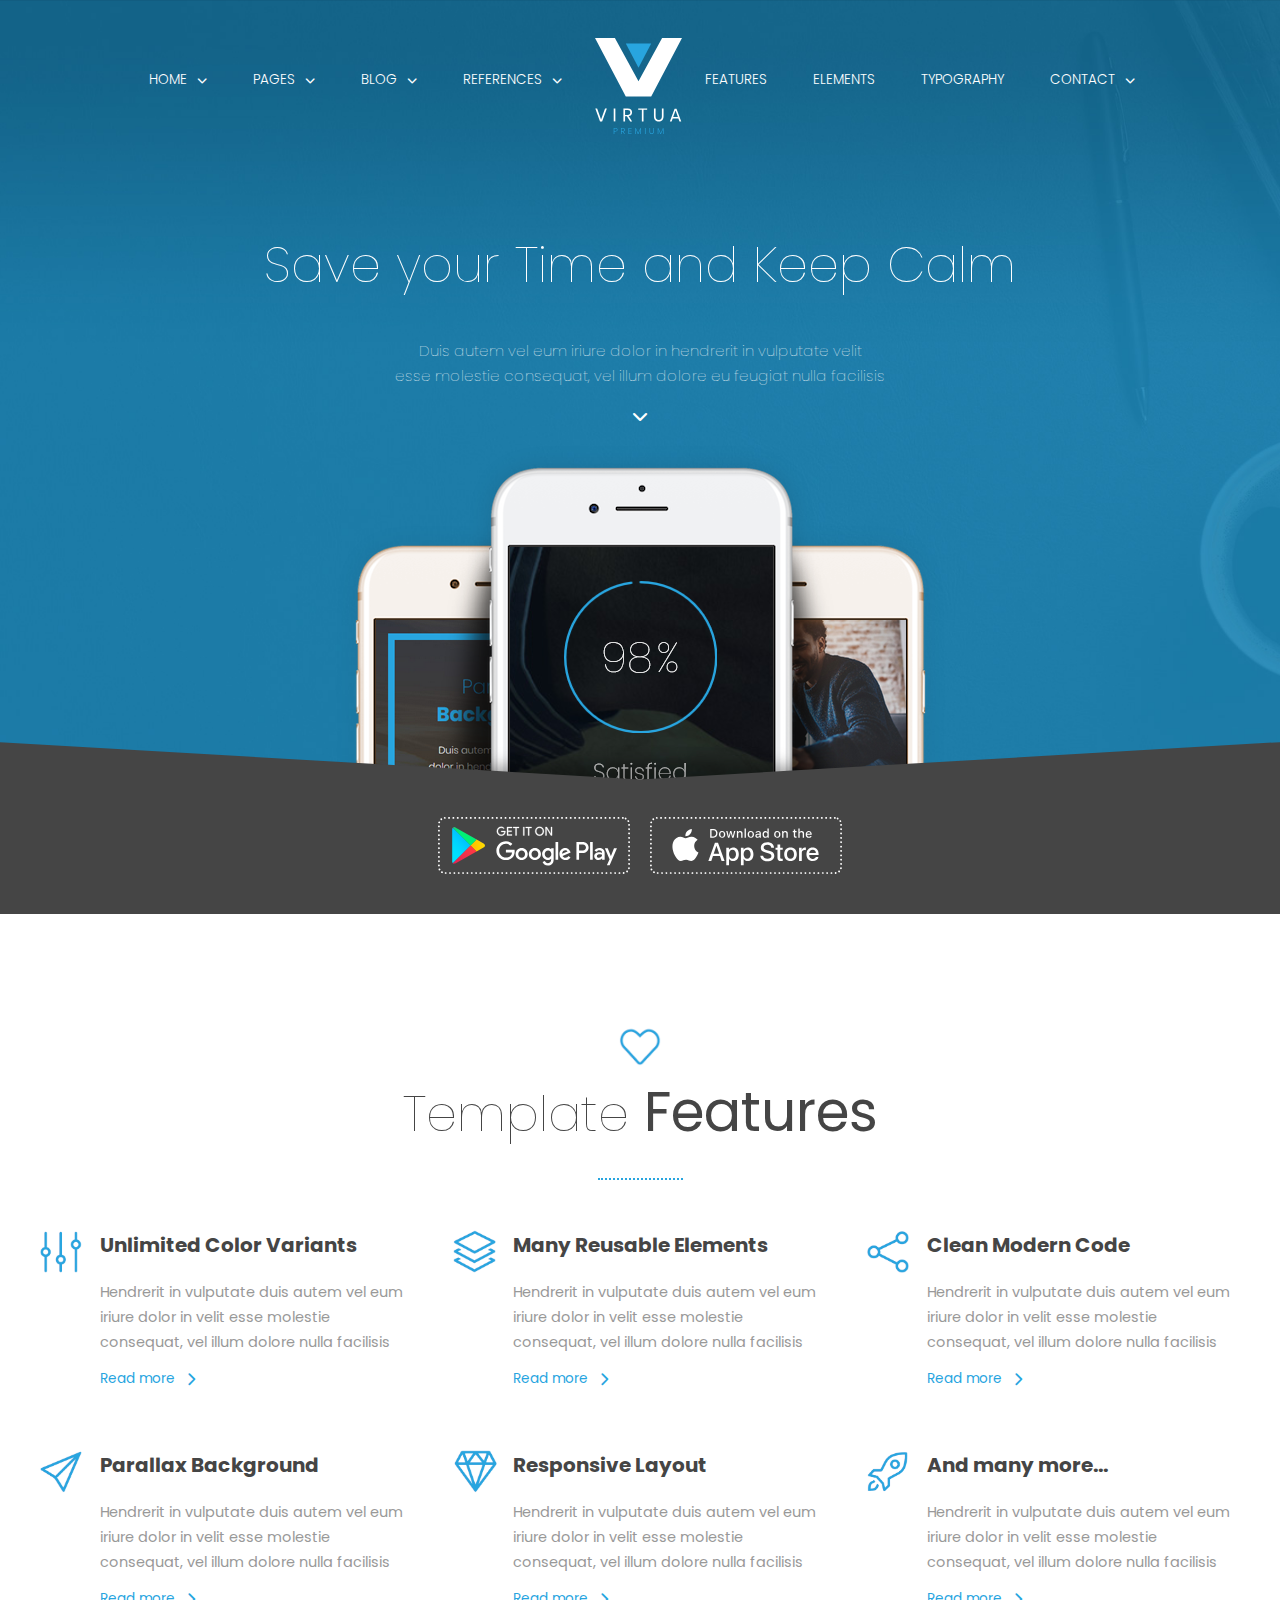
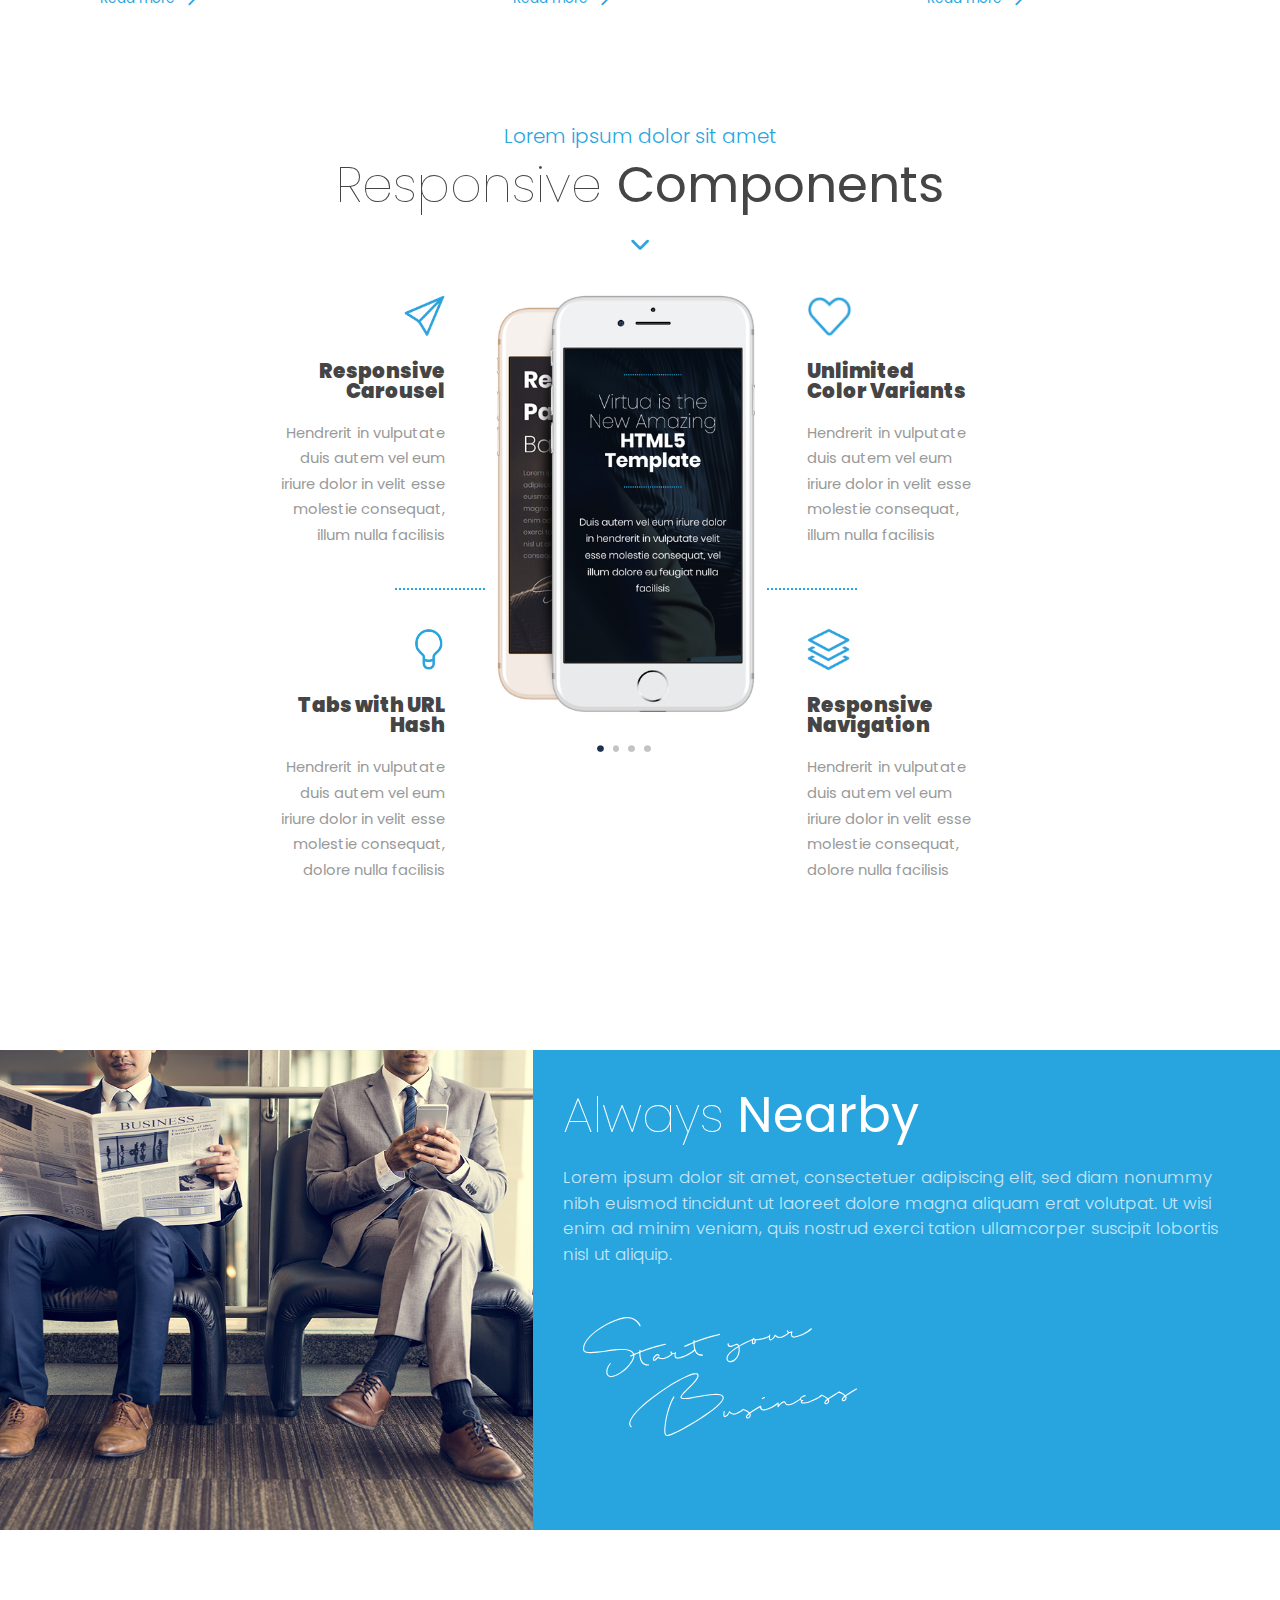
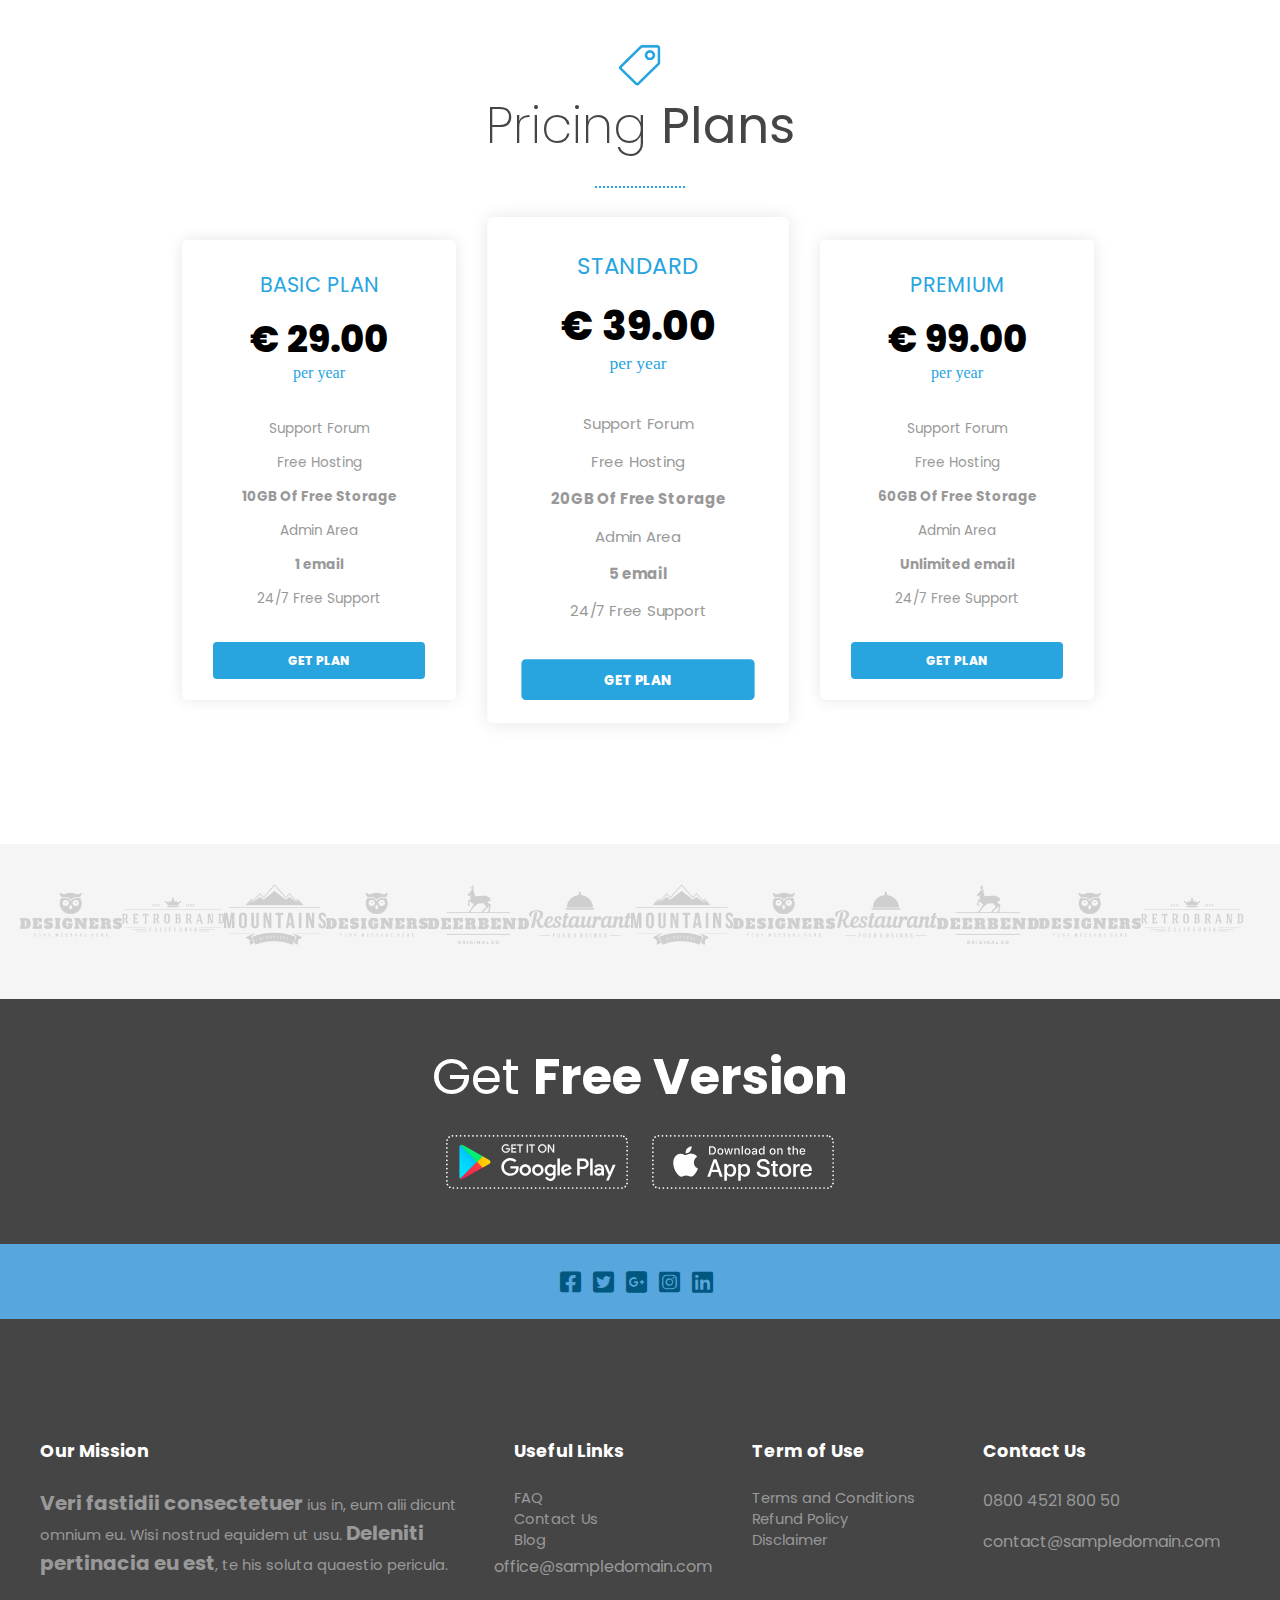
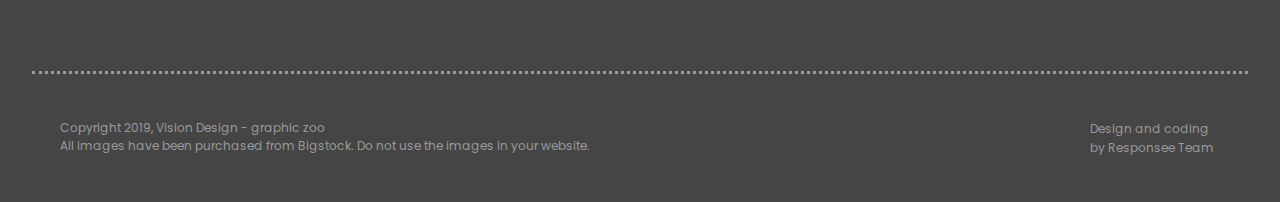
<file: index.html>
<!DOCTYPE html>
<html lang="en">

<head>
  <meta charset="UTF-8">
  <meta name="viewport" content="width=device-width, initial-scale=1.0">
  <link rel="stylesheet" href="./asset/css/style.css">
  <title>Virtua Premium</title>
  <link rel="stylesheet" href="./asset/css/all.min.css">
  <link rel="stylesheet" href="https://fonts.googleapis.com/css?family=Poppins">
  <link rel="shortcut icon" href="./asset/img/favicon.png">
</head>

<body>

  <header class="navbar-header">
    <!-- Navigation Bar-->
    <nav class="navbar">
      <div>

        <!-- left side menu of navbar -->

        <div class="left-nav">
          <ul class="left-nav-ul">

            <!-- nav-item Home -->

            <li class="submenu">
              <a>Home<i class="fa-solid fa-chevron-down"></i></a>
              <ul class="dropdown">
                <li><a href="#">Home Company</a></li>
                <li><a href="./index.html">Home APP</a></li>
                <li><a href="#">Home Creative</a></li>
                <li><a href="#">Home Agency</a></li>
                <li><a href="#">Home Video</a></li>
              </ul>
            </li>

            <!-- nav-item Pages -->

            <li class="submenu">
              <a>Pages<i class="fa-solid fa-chevron-down"></i></a>
              <ul class="dropdown">
                <li><a href="#">About Us Creative</a></li>
                <li><a href="#">About Us Creative Dark</a></li>
                <li><a href="./about.html">About Us Company</a></li>
                <li><a href="#">Services Creative</a></li>
                <li><a href="#">Services Creative Dark</a></li>
                <li><a href="./service.html">Services Company</a></li>
              </ul>
            </li>

            <!-- nav-item Blog -->

            <li class="submenu">
              <a>Blog<i class="fa-solid fa-chevron-down"></i></a>
              <ul class="dropdown">
                <li><a href="#">Blog Home Page</a></li>
                <li><a href="#">Sample Post</a></li>
                <li><a href="#">Sample Post Without Sidebar</a></li>
              </ul>
            </li>
            <li class="submenu">

              <!-- nav-item references -->

              <a>References<i class="fa-solid fa-chevron-down"></i></a>
              <ul class="dropdown">
                <li><a href="#">References Page</a></li>
                <li><a href="#">References Page dark</a></li>
                <li><a href="#">Sample Reference</a></li>
                <li><a href="#">Sample Reference dark</a></li>
              </ul>
            </li>
          </ul>
        </div>

        <!-- Navbar logo -->

        <div class="nav-logo">
          <a href="#"><img class="logo-white" src="./asset/img/logo.svg" alt=""></a>
        </div>

        <!-- right side menu of navbar -->

        <div class="right-nav">
          <ul class="right-nav-ul">
            <li class="submenu"><a href="#">Features</a></li>
            <li class="submenu"><a href="#">Elements</a></li>
            <li class="submenu"><a href="#">Typography</a></li>
            <li class="submenu">
              <a>Contact<i class="fa-solid fa-chevron-down" style="color: #ffffff;"></i></a>
              <ul class="dropdown">
                <li><a href="#">Contact Creative</a></li>
                <li><a href="#">Contact Creative Dark</a></li>
                <li><a href="./contact.html">Contact Company</a></li>
              </ul>
            </li>
          </ul>
        </div>
      </div>
    </nav>
  </header>

  <header class="top-div">
    <h1 class="header">Save your Time and Keep Calm</h1>
    <p class="para">Duis autem vel eum iriure dolor in hendrerit in vulputate velit<br> esse molestie consequat, vel
      illum
      dolore eu feugiat nulla facilisis</p>
    <i class="fa-solid fa-chevron-down"></i><br>
    <!-- 3 Mobiles Image -->
    <img class="mobile-img" src="./asset/img/3-mobiles.png" alt="">

    <!-- arrow object image -->
    <img class="arrow-obj" src="./asset/img/arrow-object.svg" alt="">
  </header>

  <!-- Section 1 -->

  <section class="section-1">
    <div>
      <div class="line">
        <a href="#">
          <img class="line-item" src="./asset/img/google-play.svg" alt="">
        </a>
        <a href="#">
          <img class="line-item" src="./asset/img/app-store.svg" alt="">
        </a>
      </div>
    </div>
  </section>

  <!-- Section 2 -->

  <section class="section-2">
    <div>
      <img class="heart" src="./asset/img/heart.png" alt="">
      <p class="main-heading">Template <b>Features</b></p>
      <hr>
    </div>

    <div class="main-div-1">
      <div class="external-div">
        <div>
          <img class="image" src="./asset/img/varient.PNG" alt="">
        </div>
        <div class="internal-div">
          <h3>Unlimited Color Variants</h3>
          <p>Hendrerit in vulputate duis autem vel eum iriure dolor in velit esse molestie consequat, vel illum dolore
            nulla facilisis</p>
          <a href="#">Read more<i class="fa-solid fa-chevron-down fa-rotate-270 read-logo"></i></a>
        </div>
      </div>
      <div class="external-div">
        <div>
          <img class="image" src="./asset/img/reusable.png" alt="">
        </div>
        <div class="internal-div">
          <h3>Many Reusable Elements</h3>
          <p>Hendrerit in vulputate duis autem vel eum iriure dolor in velit esse molestie consequat, vel illum dolore
            nulla facilisis</p>
          <a href="#">Read more<i class="fa-solid fa-chevron-down fa-rotate-270 read-logo"></i></a>
        </div>
      </div>
      <div class="external-div">
        <div>
          <img class="image" src="./asset/img/share.PNG" alt="">
        </div>
        <div class="internal-div">
          <h3>Clean Modern Code</h3>
          <p>Hendrerit in vulputate duis autem vel eum iriure dolor in velit esse molestie consequat, vel illum dolore
            nulla facilisis</p>
          <a href="#">Read more<i class="fa-solid fa-chevron-down fa-rotate-270 read-logo"></i></a>
        </div>
      </div>
    </div>

    <div class="main-div-2">
      <div class="external-div">
        <div>
          <img class="image" src="./asset/img/paralex.png" alt="">
        </div>
        <div class="internal-div">
          <h3>Parallax Background</h3>
          <p>Hendrerit in vulputate duis autem vel eum iriure dolor in velit esse molestie consequat, vel illum dolore
            nulla facilisis</p>
          <a href="#">Read more<i class="fa-solid fa-chevron-down fa-rotate-270 read-logo"></i></a>
        </div>
      </div>
      <div class="external-div">
        <div>
          <img class="image" src="./asset/img/diamond.png" alt="">
        </div>
        <div class="internal-div">
          <h3>Responsive Layout</h3>
          <p>Hendrerit in vulputate duis autem vel eum iriure dolor in velit esse molestie consequat, vel illum dolore
            nulla facilisis</p>
          <a href="#">Read more<i class="fa-solid fa-chevron-down fa-rotate-270 read-logo"></i></a>
        </div>
      </div>
      <div class="external-div">
        <div>
          <img class="image" src="./asset/img/boost.png" alt="">
        </div>
        <div class="internal-div">
          <h3>And many more...</h3>
          <p>Hendrerit in vulputate duis autem vel eum iriure dolor in velit esse molestie consequat, vel illum dolore
            nulla facilisis</p>
          <a href="#">Read more<i class="fa-solid fa-chevron-down fa-rotate-270 read-logo"></i></a>
        </div>
      </div>
    </div>

  </section>

  <!-- Section 3 -->

  <section class="section-3">
    <div class="heading">
      <p>Lorem ipsum dolor sit amet</p>
      <h2>Responsive <b>Components</b></h2>
      <i class="fa-solid fa-chevron-down fa-lg"></i>
    </div>

    <div class="main-div">

      <!-- Left Column -->
      <div class="left-col">
        <div class="div-1">
          <img class="image" src="./asset/img/paralex.png" alt="">
          <h3 class="animated-element text-strong text-size-20 text-line-height-1 margin-bottom-20 animation">Responsive
            Carousel</h3>
          <p class="animated-element slow animation">Hendrerit in vulputate duis autem vel eum iriure dolor in velit
            esse molestie consequat, illum nulla facilisis</p>
        </div>

        <div class="div-2">
          <hr>
        </div>

        <div class="div-3">
          <img class="image" src="./asset/img/bulb.png" alt="">
          <h3 class="animated-element slow text-strong text-size-20 text-line-height-1 margin-bottom-20 animation">Tabs
            with URL Hash</h3>
          <p class="animated-element animation">Hendrerit in vulputate duis autem vel eum iriure dolor in velit esse
            molestie consequat, dolore nulla facilisis</p>
        </div>
      </div>

      <!-- Middle Column-->
      <div class="middle-div">
        <img src="./asset/img/responsive-mob.png">
        <div class="owl-dots">
          <img src="./asset/img/owl-dot.png" alt=""><span> <img src="./asset/img/owl-dot-light.png" alt=""></span><span>
            <img src="./asset/img/owl-dot-light.png" alt=""></span><span> <img src="./asset/img/owl-dot-light.png"
              alt=""></span>
        </div>
      </div>


      <!-- Right Column -->
      <div class="right-col">
        <div class="div-1">
          <img class="image" src="./asset/img/heart.png" alt="">
          <h3 class="animated-element text-strong text-size-20 text-line-height-1 margin-bottom-20 animation">Unlimited
            Color Variants</h3>
          <p class="animated-element slow animation">Hendrerit in vulputate duis autem vel eum iriure dolor in velit
            esse molestie consequat, illum nulla facilisis</p>
        </div>

        <div class="div-2">
          <hr>
        </div>

        <div class="div-3">
          <img class="image" src="./asset/img/reusable.png" alt="">
          <h3 class="animated-element slow text-strong text-size-20 text-line-height-1 margin-bottom-20 animation">
            Responsive Navigation</h3>
          <p class="animated-element animation">Hendrerit in vulputate duis autem vel eum iriure dolor in velit esse
            molestie consequat, dolore nulla facilisis</p>
        </div>
      </div>
    </div>
  </section>

  <!-- Section 4 -->

  <section class="section-4">
    <div class="image-div">
      <img class="full-img" src="./asset/img/full-img.jpg">
    </div>
    <div class="right-div">
      <div class="right-inner-div">
        <h2>Always<b> Nearby</b></h2>
        <p>Lorem ipsum dolor sit amet, consectetuer adipiscing elit, sed diam nonummy nibh euismod tincidunt ut laoreet
          dolore magna aliquam erat volutpat.
          Ut wisi enim ad minim veniam, quis nostrud exerci tation ullamcorper suscipit lobortis nisl ut aliquip.</p>
        <!-- white Start your Business object -->
        <img class="signature-img" src="./asset/img/signature.svg" alt="">
      </div>
    </div>
  </section>

  <!-- Section 5 -->

  <section class="section-5">
    <div class="heading">
      <img src="./asset/img/pricing.png" alt="">
      <h2 class="text-dark text-size-50 text-m-size-40">Pricing <b>Plans</b></h2>
      <hr>
    </div>

    <div class="line">
      <div class="price">
        <p class="pkg">BASIC PLAN</p>
        <p class="value">€ 29.00</p>
        <p class="year">per year</p>
        <li>Support Forum</li>
        <li>Free Hosting</li>
        <li><b>10GB Of Free Storage</b></li>
        <li>Admin Area</li>
        <li><b>1 email</b></li>
        <li class="last-li">24/7 Free Support</li>
        <a class="btn" href="/">GET PLAN</a>
      </div>
      <div class="price-1">
        <div class="animated-element pricing-recommended pricing-table margin-bottom-30 animation">
          <p class="pkg">STANDARD</p>
          <p class="value">€ 39.00</p>
          <p class="year">per year</p>
          <li>Support Forum</li>
          <li>Free Hosting</li>
          <li><b>20GB Of Free Storage</b></li>
          <li>Admin Area</li>
          <li><b>5 email</b></li>
          <li class="last-li">24/7 Free Support</li>
          <a class="btn" href="/">GET PLAN</a>
        </div>
      </div>
      <div class="price">
        <div class="animated-element slow pricing-table margin-bottom-30 animation">
          <p class="pkg">PREMIUM</p>
          <p class="value">€ 99.00</p>
          <p class="year">per year</p>
          <li>Support Forum</li>
          <li>Free Hosting</li>
          <li><b>60GB Of Free Storage</b></li>
          <li>Admin Area</li>
          <li><b>Unlimited email</b></li>
          <li class="last-li">24/7 Free Support</li>
          <a class="btn" href="/">GET PLAN</a>
        </div>
      </div>
    </div>
  </section>

  <!--Section 6 -->

  <section class="section-6">
    <div class="images">
      <img class="margin-bottom" src="./asset/img/foot-img-1.png">
    </div>
    <div class="images">
      <img class="margin-bottom" src="./asset/img/foot-img-2.png">
    </div>
    <div class="images">
      <img class="margin-bottom" src="./asset/img/foot-img-3.png">
    </div>
    <div class="images">
      <img class="margin-bottom" src="./asset/img/foot-img-1.png">
    </div>
    <div class="images">
      <img class="margin-bottom" src="./asset/img/foot-img-4.png">
    </div>
    <div class="images">
      <img class="margin-bottom" src="./asset/img/foot-img-5.png">
    </div>
    <div class="images">
      <img class="margin-bottom" src="./asset/img/foot-img-3.png">
    </div>
    <div class="images">
      <img class="margin-bottom" src="./asset/img/foot-img-1.png">
    </div>
    <div class="images">
      <img class="margin-bottom" src="./asset/img/foot-img-5.png">
    </div>
    <div class="images">
      <img class="margin-bottom" src="./asset/img/foot-img-4.png">
    </div>
    <div class="images">
      <img class="margin-bottom" src="./asset/img/foot-img-1.png">
    </div>
    <div class="images">
      <img class="margin-bottom" src="./asset/img/foot-img-2.png">
    </div>
  </section>

  <!-- Section 7 -->

  <section class="section-7">
    <div class="line">
      <p class="heading">Get <b>Free Version</b></p>
      <div>
        <div>
          <a href="#">
            <img class="store-img" src="./asset/img/google-play.svg" alt="">
          </a>
          <a href="#">
            <img class="store-img" src="./asset/img/app-store.svg" alt="">
          </a>
        </div>
      </div>
    </div>
  </section>

  <!-- FOOTER -->

  <footer>
    <!-- Social -->
    <div class="logo-div">
      <div>
        <a href="/"><i class="fa-brands fa-square-facebook fa-xl"></i></a>
        <a href="/"><i class="fa-brands fa-square-twitter fa-xl"></i></a>
        <a href="/"><i class="fa-brands fa-square-google-plus fa-xl"></i></i></a>
        <a href="/"><i class="fa-brands fa-square-instagram fa-xl"></i></a>
        <a href="/"><i class="fa-brands fa-linkedin fa-xl"></i></a>
      </div>
    </div>
    <!-- Main Footer -->
    <section class="main-footer">
      <!-- <div class="line">  -->
      <!-- <div class="margin2x"> -->
        <div class="internal-div-1">
          <h4>Our Mission</h4>
          <p>
            <b class="text-size-20">Veri fastidii consectetuer</b> ius in, eum alii dicunt omnium eu. Wisi nostrud
            equidem ut usu. <b class="text-size-20">Deleniti pertinacia eu est</b>, te his soluta quaestio pericula.
          </p>
        </div>
        <div class="internal-div-2">
          <h4 class="text-white text-strong margin-m-top-30">Useful Links</h4>
          <a href="#">FAQ</a><br>
          <a href="contact.html">Contact Us</a><br>
          <a href="blog.html">Blog</a>
        </div>
        <div class="internal-div-3">
          <h4>Term of Use</h4>
          <a href="#">Terms and Conditions</a><br>
          <a href="#">Refund Policy</a><br>
          <a href="#">Disclaimer</a>
        </div>
        <div class="internal-div-4">
          <h4 class="text-white text-strong margin-m-top-30">Contact Us</h4>
          <p><i class="icon-sli-screen-smartphone text-primary"></i> 0800 4521 800 50</p>
          <a href="mailto:contact@sampledomain.com"><i
              class="icon-sli-mouse text-primary"></i> contact@sampledomain.com</a><br>
          <a href="mailto:office@sampledomain.com"><i
              class="icon-sli-mouse text-primary"></i> office@sampledomain.com</a>
        </div>
      <!-- </div> -->
      <!-- </div>     -->
    </section>
    <hr>
    <!-- Bottom Footer -->
    <section class="bottom-footer">
      <div class="line">
        <div class="internal-div-1">
          <p class="text-size-12">Copyright 2019, Vision Design - graphic zoo</p>
          <p class="text-size-12">All images have been purchased from Bigstock. Do not use the images in your website.
          </p>
        </div>
        <div class="internal-div-2">
          <a class="right text-size-12 text-primary-hover" href="http://www.myresponsee.com"
            title="Responsee - lightweight responsive framework">Design and coding<br> by Responsee Team</a>
        </div>
      </div>
    </section>
  </footer>

</body>

</html>
</file>
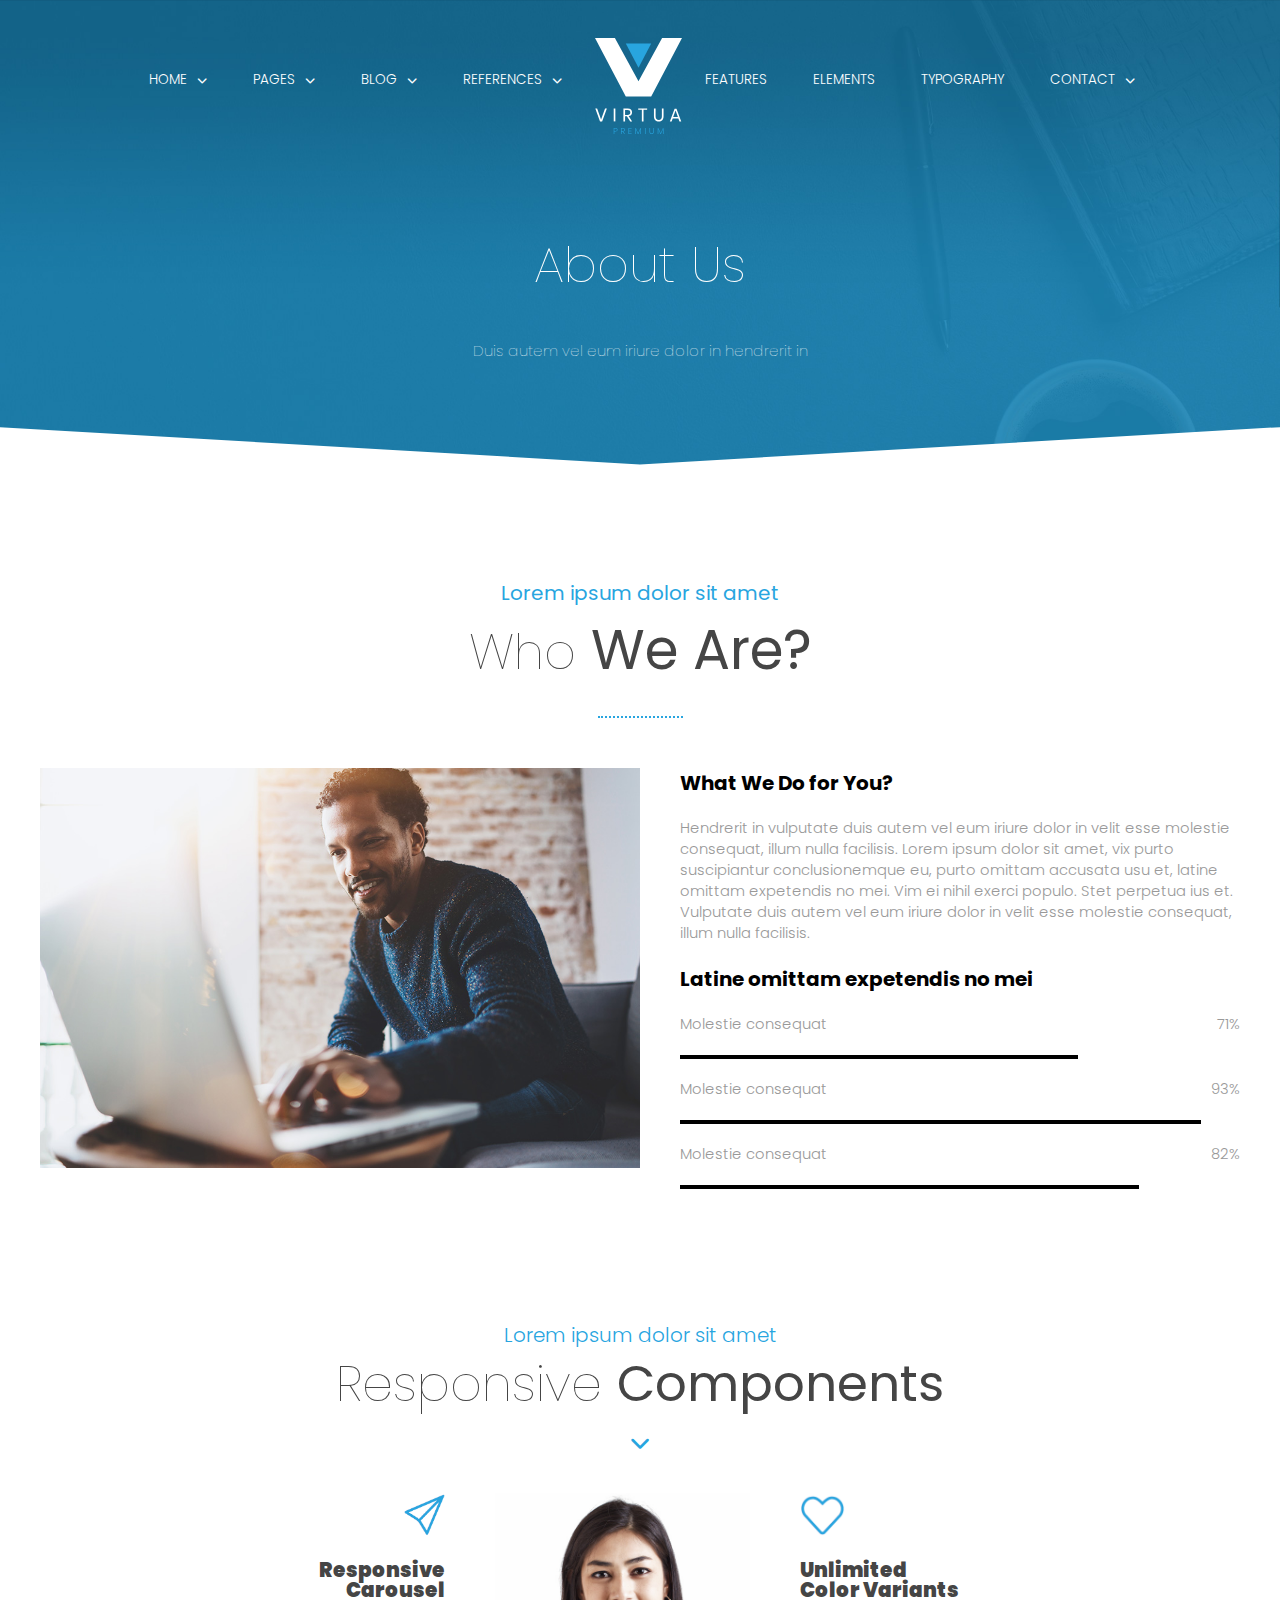
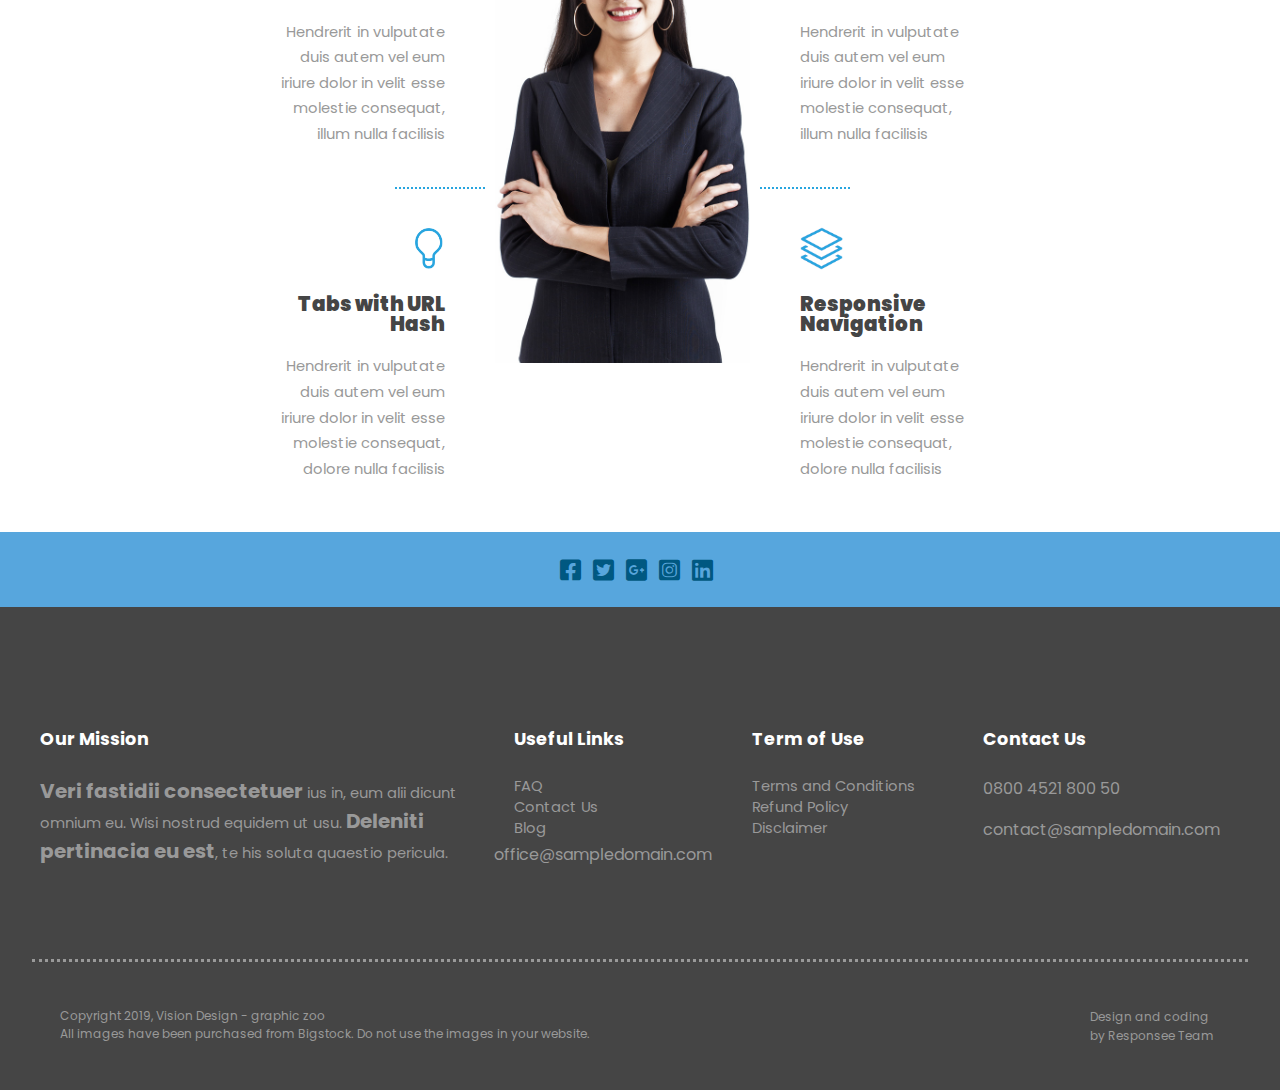
<file: about.html>
<!DOCTYPE html>
<html lang="en">

<head>
    <meta charset="UTF-8">
    <meta name="viewport" content="width=device-width, initial-scale=1.0">
    <link rel="stylesheet" href="./asset/css/style.css">
    <title>Virtua Premium</title>
    <link rel="stylesheet" href="./asset/css/all.min.css">
    <link rel="stylesheet" href="https://fonts.googleapis.com/css?family=Poppins">
    <link rel="shortcut icon" href="./asset/img/favicon.png">
</head>

<body class="about">

    <header class="navbar-header">
        <!-- Navigation Bar-->
        <nav class="navbar">
            <div>

                <!-- left side menu of navbar -->

                <div class="left-nav">
                    <ul class="left-nav-ul">

                        <!-- nav-item Home -->

                        <li class="submenu">
                            <a>Home<i class="fa-solid fa-chevron-down"></i></a>
                            <ul class="dropdown">
                                <li><a href="#">Home Company</a></li>
                                <li><a href="./index.html">Home APP</a></li>
                                <li><a href="#">Home Creative</a></li>
                                <li><a href="#">Home Agency</a></li>
                                <li><a href="#">Home Video</a></li>
                            </ul>
                        </li>

                        <!-- nav-item Pages -->

                        <li class="submenu">
                            <a>Pages<i class="fa-solid fa-chevron-down"></i></a>
                            <ul class="dropdown">
                                <li><a href="#">About Us Creative</a></li>
                                <li><a href="#">About Us Creative Dark</a></li>
                                <li><a href="./about.html">About Us Company</a></li>
                                <li><a href="#">Services Creative</a></li>
                                <li><a href="#">Services Creative Dark</a></li>
                                <li><a href="./service.html">Services Company</a></li>
                            </ul>
                        </li>

                        <!-- nav-item Blog -->

                        <li class="submenu">
                            <a>Blog<i class="fa-solid fa-chevron-down"></i></a>
                            <ul class="dropdown">
                                <li><a href="#">Blog Home Page</a></li>
                                <li><a href="#">Sample Post</a></li>
                                <li><a href="#">Sample Post Without Sidebar</a></li>
                            </ul>
                        </li>
                        <li class="submenu">

                            <!-- nav-item references -->

                            <a>References<i class="fa-solid fa-chevron-down"></i></a>
                            <ul class="dropdown">
                                <li><a href="#">References Page</a></li>
                                <li><a href="#">References Page dark</a></li>
                                <li><a href="#">Sample Reference</a></li>
                                <li><a href="#">Sample Reference dark</a></li>
                            </ul>
                        </li>
                    </ul>
                </div>

                <!-- Navbar logo -->

                <div class="nav-logo">
                    <a href="#"><img class="logo-white" src="./asset/img/logo.svg" alt=""></a>
                </div>

                <!-- right side menu of navbar -->

                <div class="right-nav">
                    <ul class="right-nav-ul">
                        <li class="submenu"><a href="#">Features</a></li>
                        <li class="submenu"><a href="#">Elements</a></li>
                        <li class="submenu"><a href="#">Typography</a></li>
                        <li class="submenu">
                            <a>Contact<i class="fa-solid fa-chevron-down" style="color: #ffffff;"></i></a>
                            <ul class="dropdown">
                                <li><a href="#">Contact Creative</a></li>
                                <li><a href="#">Contact Creative Dark</a></li>
                                <li><a href="./contact.html">Contact Company</a></li>
                            </ul>
                        </li>
                    </ul>
                </div>
            </div>
        </nav>
    </header>

    <header class="top-div">
        <h1 class="header">About Us</h1>
        <p class="para">Duis autem vel eum iriure dolor in hendrerit in </p>
        <!-- arrow object image -->
        <img class="arrow-obj" src="./asset/img/arrow-object-white.svg" alt="">
        
    </header>

    <!-- Section 2 -->

    <section class="section-2">
        <div>
            <p class="top-heading">Lorem ipsum dolor sit amet</p>
            <p class="main-heading">Who <b>We Are?</b></p>
            <hr>
        </div>

        <div class="line">
            <div class="img-div">
                <img src="./asset/img/about-img.jpg" alt="">
            </div>

            <div class="wedo-div">
                <h3 class="">What
                    We Do for You?</h3>
                <p class="">Hendrerit in vulputate duis autem vel eum
                    iriure dolor in velit esse molestie consequat, illum nulla facilisis.
                    Lorem ipsum dolor sit amet, vix purto suscipiantur conclusionemque eu, purto omittam accusata usu
                    et, latine omittam expetendis no mei. Vim ei nihil exerci populo. Stet perpetua ius et.
                    Vulputate duis autem vel eum iriure dolor in velit esse molestie consequat, illum nulla facilisis.
                </p>

                <h3>Latine omittam expetendis no mei</h3>

                <p class="">Molestie consequat <span class="timer">71%</span></p>
                <div class="skillbar-bar-1"></div>

                <p class="">Molestie consequat <span class="timer">93%</span></p>
                <div class="skillbar-bar-2"></div>

                <p class="">Molestie consequat <span class="timer">82%</span></p>
                <div class="skillbar-bar-3"></div>

            </div>
        </div>

    </section>

    <!-- Section 3 -->

    <section class="section-3">
        <div class="heading">
            <p>Lorem ipsum dolor sit amet</p>
            <h2>Responsive <b>Components</b></h2>
            <i class="fa-solid fa-chevron-down fa-lg"></i>
        </div>

        <div class="main-div">

            <!-- Left Column -->
            <div class="left-col">
                <div class="div-1">
                    <img class="image" src="./asset/img/paralex.png" alt="">
                    <h3 class="animated-element text-strong text-size-20 text-line-height-1 margin-bottom-20 animation">
                        Responsive
                        Carousel</h3>
                    <p class="animated-element slow animation">Hendrerit in vulputate duis autem vel eum iriure dolor in
                        velit
                        esse molestie consequat, illum nulla facilisis</p>
                </div>

                <div class="div-2">
                    <hr>
                </div>

                <div class="div-3">
                    <img class="image" src="./asset/img/bulb.png" alt="">
                    <h3
                        class="animated-element slow text-strong text-size-20 text-line-height-1 margin-bottom-20 animation">
                        Tabs
                        with URL Hash</h3>
                    <p class="animated-element animation">Hendrerit in vulputate duis autem vel eum iriure dolor in
                        velit esse
                        molestie consequat, dolore nulla facilisis</p>
                </div>
            </div>

            <!-- Middle Column-->
            <div class="mid-div">
                <img src="./asset/img/woman.jpg">
            </div>


            <!-- Right Column -->
            <div class="right-col">
                <div class="div-1">
                    <img class="image" src="./asset/img/heart.png" alt="">
                    <h3 class="animated-element text-strong text-size-20 text-line-height-1 margin-bottom-20 animation">
                        Unlimited
                        Color Variants</h3>
                    <p class="animated-element slow animation">Hendrerit in vulputate duis autem vel eum iriure dolor in
                        velit
                        esse molestie consequat, illum nulla facilisis</p>
                </div>

                <div class="div-2">
                    <hr>
                </div>

                <div class="div-3">
                    <img class="image" src="./asset/img/reusable.png" alt="">
                    <h3
                        class="animated-element slow text-strong text-size-20 text-line-height-1 margin-bottom-20 animation">
                        Responsive Navigation</h3>
                    <p class="animated-element animation">Hendrerit in vulputate duis autem vel eum iriure dolor in
                        velit esse
                        molestie consequat, dolore nulla facilisis</p>
                </div>
            </div>
        </div>
    </section>


    <!-- FOOTER -->

    <footer>
        <!-- Social -->
        <div class="logo-div">
            <div>
                <a href="/"><i class="fa-brands fa-square-facebook fa-xl"></i></a>
                <a href="/"><i class="fa-brands fa-square-twitter fa-xl"></i></a>
                <a href="/"><i class="fa-brands fa-square-google-plus fa-xl"></i></i></a>
                <a href="/"><i class="fa-brands fa-square-instagram fa-xl"></i></a>
                <a href="/"><i class="fa-brands fa-linkedin fa-xl"></i></a>
            </div>
        </div>
        <!-- Main Footer -->
        <section class="main-footer">
            <!-- <div class="line">  -->
            <!-- <div class="margin2x"> -->
            <div class="internal-div-1">
                <h4>Our Mission</h4>
                <p>
                    <b class="text-size-20">Veri fastidii consectetuer</b> ius in, eum alii dicunt omnium eu. Wisi
                    nostrud
                    equidem ut usu. <b class="text-size-20">Deleniti pertinacia eu est</b>, te his soluta quaestio
                    pericula.
                </p>
            </div>
            <div class="internal-div-2">
                <h4 class="text-white text-strong margin-m-top-30">Useful Links</h4>
                <a href="#">FAQ</a><br>
                <a href="contact.html">Contact Us</a><br>
                <a href="blog.html">Blog</a>
            </div>
            <div class="internal-div-3">
                <h4>Term of Use</h4>
                <a href="#">Terms and Conditions</a><br>
                <a href="#">Refund Policy</a><br>
                <a href="#">Disclaimer</a>
            </div>
            <div class="internal-div-4">
                <h4 class="text-white text-strong margin-m-top-30">Contact Us</h4>
                <p><i class="icon-sli-screen-smartphone text-primary"></i> 0800 4521 800 50</p>
                <a href="mailto:contact@sampledomain.com"><i class="icon-sli-mouse text-primary"></i>
                    contact@sampledomain.com</a><br>
                <a href="mailto:office@sampledomain.com"><i class="icon-sli-mouse text-primary"></i>
                    office@sampledomain.com</a>
            </div>
            <!-- </div> -->
            <!-- </div>     -->
        </section>
        <hr>
        <!-- Bottom Footer -->
        <section class="bottom-footer">
            <div class="line">
                <div class="internal-div-1">
                    <p class="text-size-12">Copyright 2019, Vision Design - graphic zoo</p>
                    <p class="text-size-12">All images have been purchased from Bigstock. Do not use the images in your
                        website.
                    </p>
                </div>
                <div class="internal-div-2">
                    <a class="right text-size-12 text-primary-hover" href="http://www.myresponsee.com"
                        title="Responsee - lightweight responsive framework">Design and coding<br> by Responsee Team</a>
                </div>
            </div>
        </section>
    </footer>

</body>

</html>
</file>
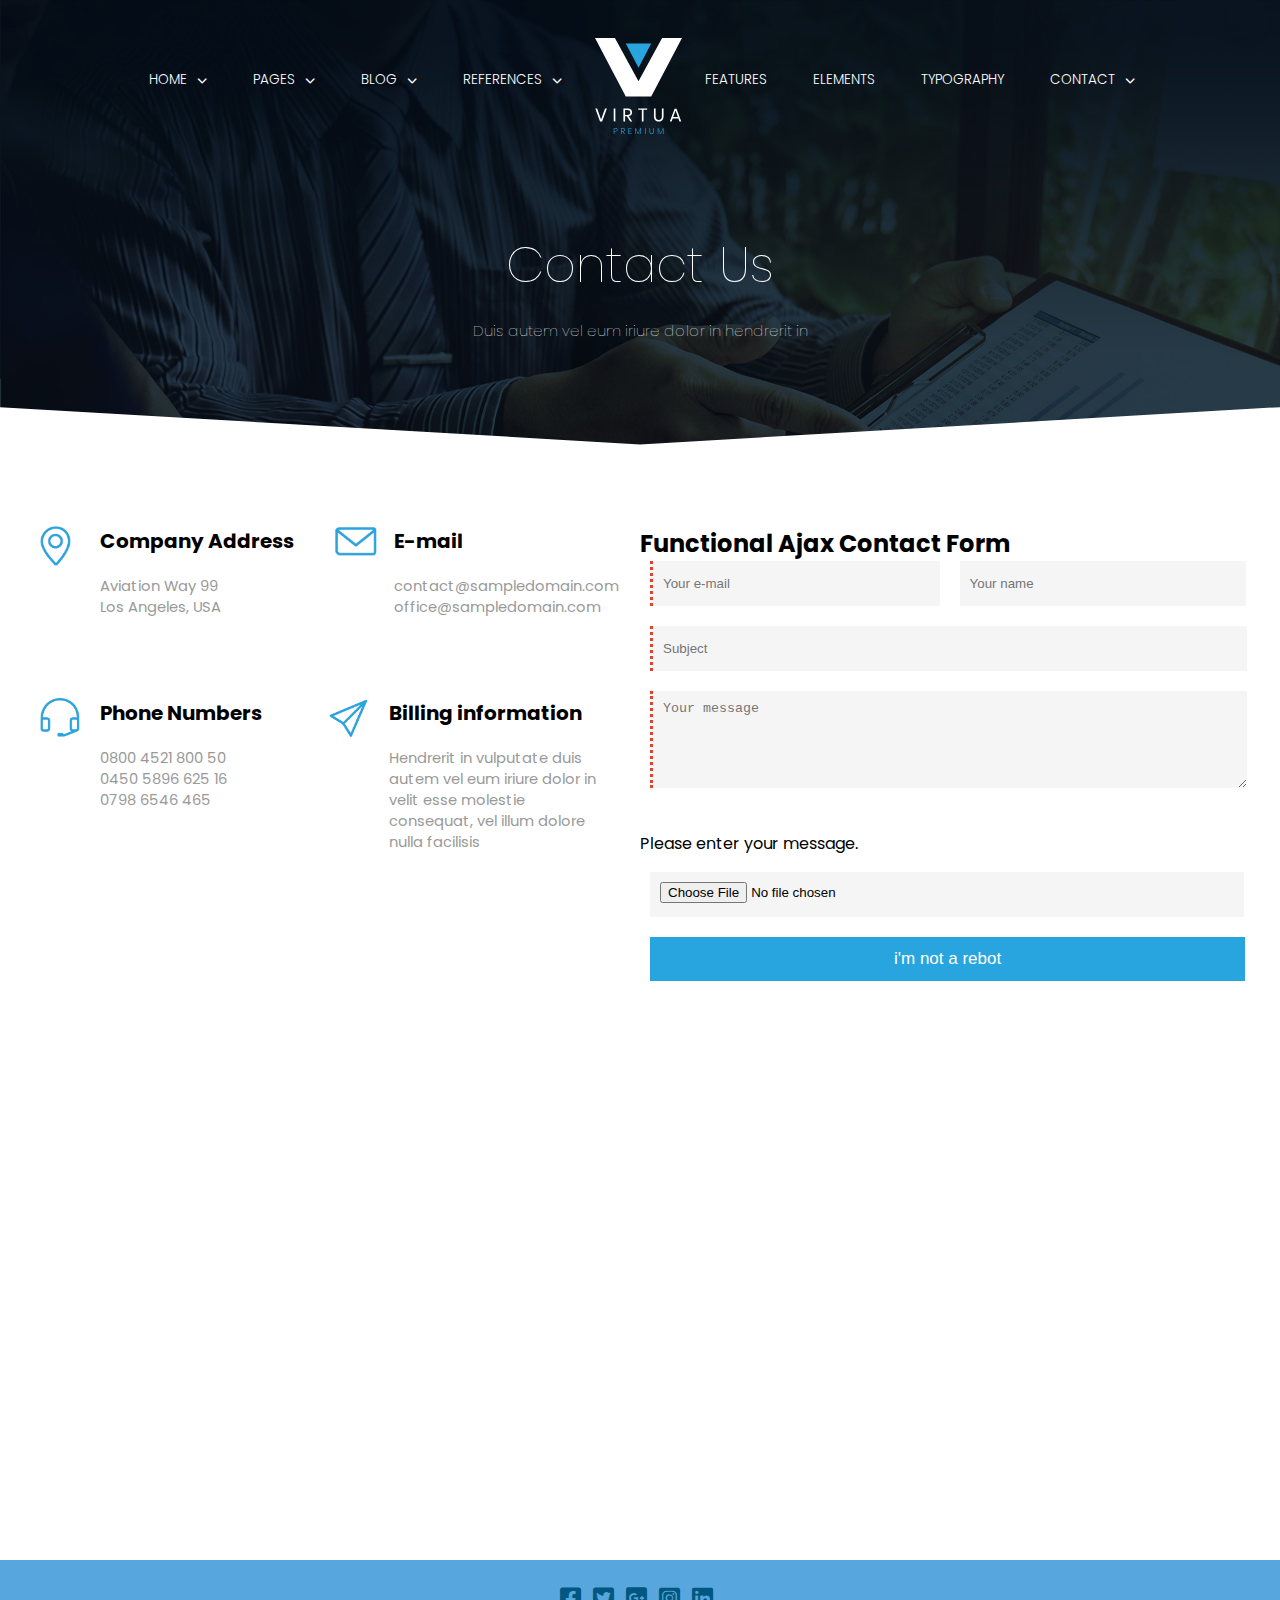
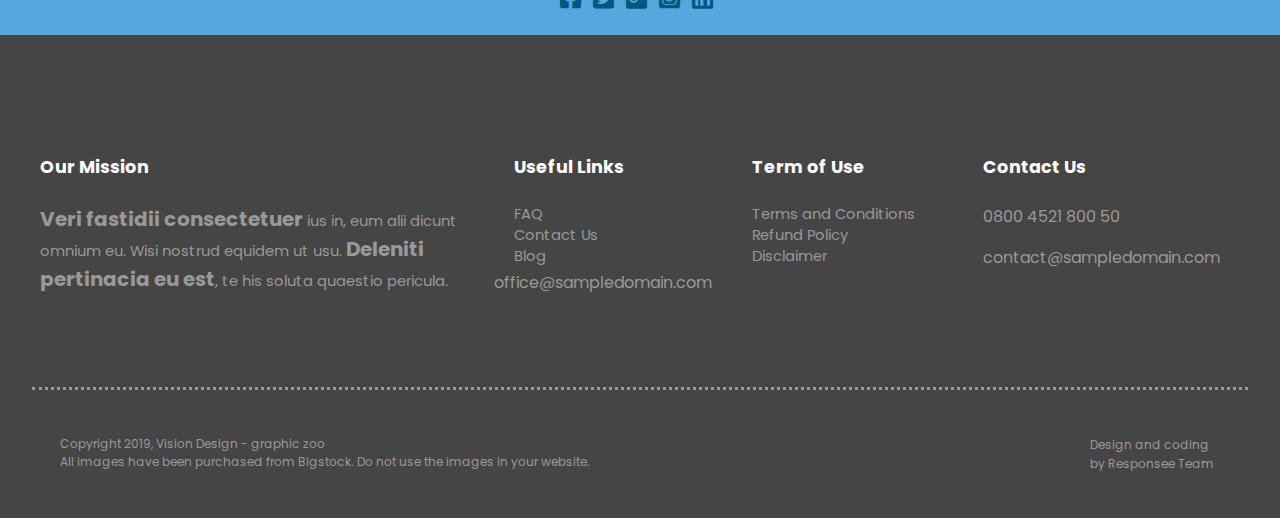
<file: contact.html>
<!DOCTYPE html>
<html lang="en">

<head>
    <meta charset="UTF-8">
    <meta name="viewport" content="width=device-width, initial-scale=1.0">
    <link rel="stylesheet" href="./asset/css/style.css">
    <title>Virtua Premium</title>
    <link rel="stylesheet" href="./asset/css/all.min.css">
    <link rel="stylesheet" href="https://fonts.googleapis.com/css?family=Poppins">
    <link rel="shortcut icon" href="./asset/img/favicon.png">
</head>

<body class="contact">

    <header class="navbar-header">
        <!-- Navigation Bar-->
        <nav class="navbar">
            <div>

                <!-- left side menu of navbar -->

                <div class="left-nav">
                    <ul class="left-nav-ul">

                        <!-- nav-item Home -->

                        <li class="submenu">
                            <a>Home<i class="fa-solid fa-chevron-down"></i></a>
                            <ul class="dropdown">
                                <li><a href="#">Home Company</a></li>
                                <li><a href="./index.html">Home APP</a></li>
                                <li><a href="#">Home Creative</a></li>
                                <li><a href="#">Home Agency</a></li>
                                <li><a href="#">Home Video</a></li>
                            </ul>
                        </li>

                        <!-- nav-item Pages -->

                        <li class="submenu">
                            <a>Pages<i class="fa-solid fa-chevron-down"></i></a>
                            <ul class="dropdown">
                                <li><a href="#">About Us Creative</a></li>
                                <li><a href="#">About Us Creative Dark</a></li>
                                <li><a href="./about.html">About Us Company</a></li>
                                <li><a href="#">Services Creative</a></li>
                                <li><a href="#">Services Creative Dark</a></li>
                                <li><a href="./service.html">Services Company</a></li>
                            </ul>
                        </li>

                        <!-- nav-item Blog -->

                        <li class="submenu">
                            <a>Blog<i class="fa-solid fa-chevron-down"></i></a>
                            <ul class="dropdown">
                                <li><a href="#">Blog Home Page</a></li>
                                <li><a href="#">Sample Post</a></li>
                                <li><a href="#">Sample Post Without Sidebar</a></li>
                            </ul>
                        </li>
                        <li class="submenu">

                            <!-- nav-item references -->

                            <a>References<i class="fa-solid fa-chevron-down"></i></a>
                            <ul class="dropdown">
                                <li><a href="#">References Page</a></li>
                                <li><a href="#">References Page dark</a></li>
                                <li><a href="#">Sample Reference</a></li>
                                <li><a href="#">Sample Reference dark</a></li>
                            </ul>
                        </li>
                    </ul>
                </div>

                <!-- Navbar logo -->

                <div class="nav-logo">
                    <a href="#"><img class="logo-white" src="./asset/img/logo.svg" alt=""></a>
                </div>

                <!-- right side menu of navbar -->

                <div class="right-nav">
                    <ul class="right-nav-ul">
                        <li class="submenu"><a href="#">Features</a></li>
                        <li class="submenu"><a href="#">Elements</a></li>
                        <li class="submenu"><a href="#">Typography</a></li>
                        <li class="submenu">
                            <a>Contact<i class="fa-solid fa-chevron-down" style="color: #ffffff;"></i></a>
                            <ul class="dropdown">
                                <li><a href="#">Contact Creative</a></li>
                                <li><a href="#">Contact Creative Dark</a></li>
                                <li><a href="./contact.html">Contact Company</a></li>
                            </ul>
                        </li>
                    </ul>
                </div>
            </div>
        </nav>
    </header>

    <header class="top-div">
        <h1 class="header">Contact Us</h1>
        <p class="para">Duis autem vel eum iriure dolor in hendrerit in </p>
        <!-- arrow object image -->
        <img class="arrow-obj" src="./asset/img/arrow-object-white.svg" alt="">
    </header>

    <!-- Section -->

    <section class="section">
        <div class="main-line">
            <div class="div-1">

                <div class="div-1-1 info-div company" >
                        <img class="image" src="./asset/img/location.png" height="40px" alt="">
                    <div class="internal-div">
                        <h2 class="text-size-20 margin-bottom-10 text-strong">Company Address</h2>
                        <p>Aviation Way 99</p>
                        <p>Los Angeles, USA</p>
                    </div>
                </div>

                <div class="div-1-2 info-div email">
                       <img class="image" src="./asset/img/email.png" height="30px" alt="">
                    <div class="internal-div">
                        <h2 class="text-size-20 margin-bottom-10 text-strong">E-mail</h2>
                        <p><a class="text-primary-hover"
                                href="mailto:contact@sampledomain.com">contact@sampledomain.com</a></p>
                        <p><a class="text-primary-hover"
                                href="mailto:office@sampledomain.com">office@sampledomain.com</a></p>
                    </div>
                </div>

                <div class="div-1-3 info-div phone">
                        <img class="image" src="./asset/img/head_phone.png" height="40px" alt="">
                    <div class="internal-div">
                        <h2 class="text-size-20 margin-bottom-10 text-strong">Phone Numbers</h2>
                        <p>0800 4521 800 50</p>
                        <p>0450 5896 625 16</p>
                        <p>0798 6546 465 </p>
                    </div>
                </div>

                <div class="div-1-4 info-div billing">
                        <img class="image" src="./asset/img/paralex.png" height="40px" alt="">
                    <div class="internal-div">
                        <h2 class="text-size-20 margin-bottom-10 text-strong">Billing information</h2>
                        <p>Hendrerit in vulputate duis autem vel eum iriure dolor in velit esse molestie consequat,
                            vel illum dolore nulla facilisis</p>
                    </div>
                </div>
            </div>


            <div class="div-2">

                <h2 class="heading">Functional Ajax Contact Form</h2>
                <!-- If you want to make a field required, add the "required" class to the input. -->
                <!-- The form e-mail address you can change on file resp-email.php on line 4. -->
                <form name="contactForm" class="ajax-form" method="post" enctype="multipart/form-data">
                    <div class="">
                        <div class="margin">
                            <!-- <div class="email"> -->
                                <input name="email" class="email" placeholder="Your e-mail" title="Your e-mail"
                                    type="text">
                            <!-- </div> -->
                            <!-- <div class="name"> -->
                                <input name="name" class="name" placeholder="Your name" title="Your name" type="text">
                            <!-- </div> -->
                        </div>
                    </div>

                    <div class="line">
                        <!-- <div class="s-12"> -->
                            <input name="subject" class="subject" placeholder="Subject" title="Subject"
                                type="text">
                        <!-- </div> -->

                        <!-- <div class="s-12"> -->
                            <textarea name="message" class="message" placeholder="Your message"
                                rows="3"></textarea>
                            <p class="message-error form-error">Please enter your message.</p>
                        <!-- </div> -->
                        <div class="s-12">
                            <input class="file" type="file" name="file[]">
                        </div>

                        <input class="btn" type="submit" value="i'm not a rebot">
                    </div>
                </form>

            </div>
        </div>
    </section>

    <!-- Goole Map -->

    <section class="map">
        <!-- MAP section - change latitude, longitude and zoom data (get the latitude and the longitude from google maps) -->
        <iframe
            src="https://www.google.com/maps/embed?pb=!1m18!1m12!1m3!1d10797.133780353812!2d74.34268792280167!3d31.527342335038227!2m3!1f0!2f0!3f0!3m2!1i1024!2i768!4f13.1!3m3!1m2!1s0x391904f00f21be69%3A0x113ad6b0a9ff8a28!2sWISE%20Group%20of%20Colleges!5e0!3m2!1sen!2s!4v1689199084980!5m2!1sen!2s"
            width="100%" height="450" style="border:0;" allowfullscreen="" loading="lazy"
            referrerpolicy="no-referrer-when-downgrade"></iframe>
    </section>

    <!-- FOOTER -->

    <footer>
        <!-- Social -->
        <div class="logo-div">
            <div>
                <a href="/"><i class="fa-brands fa-square-facebook fa-xl"></i></a>
                <a href="/"><i class="fa-brands fa-square-twitter fa-xl"></i></a>
                <a href="/"><i class="fa-brands fa-square-google-plus fa-xl"></i></i></a>
                <a href="/"><i class="fa-brands fa-square-instagram fa-xl"></i></a>
                <a href="/"><i class="fa-brands fa-linkedin fa-xl"></i></a>
            </div>
        </div>
        <!-- Main Footer -->
        <section class="main-footer">
            <!-- <div class="line">  -->
            <!-- <div class="margin2x"> -->
            <div class="internal-div-1">
                <h4>Our Mission</h4>
                <p>
                    <b class="text-size-20">Veri fastidii consectetuer</b> ius in, eum alii dicunt omnium eu. Wisi
                    nostrud
                    equidem ut usu. <b class="text-size-20">Deleniti pertinacia eu est</b>, te his soluta quaestio
                    pericula.
                </p>
            </div>
            <div class="internal-div-2">
                <h4 class="text-white text-strong margin-m-top-30">Useful Links</h4>
                <a href="#">FAQ</a><br>
                <a href="contact.html">Contact Us</a><br>
                <a href="blog.html">Blog</a>
            </div>
            <div class="internal-div-3">
                <h4>Term of Use</h4>
                <a href="#">Terms and Conditions</a><br>
                <a href="#">Refund Policy</a><br>
                <a href="#">Disclaimer</a>
            </div>
            <div class="internal-div-4">
                <h4 class="text-white text-strong margin-m-top-30">Contact Us</h4>
                <p><i class="icon-sli-screen-smartphone text-primary"></i> 0800 4521 800 50</p>
                <a href="mailto:contact@sampledomain.com"><i class="icon-sli-mouse text-primary"></i>
                    contact@sampledomain.com</a><br>
                <a href="mailto:office@sampledomain.com"><i class="icon-sli-mouse text-primary"></i>
                    office@sampledomain.com</a>
            </div>
            <!-- </div> -->
            <!-- </div>     -->
        </section>
        <hr>
        <!-- Bottom Footer -->
        <section class="bottom-footer">
            <div class="line">
                <div class="internal-div-1">
                    <p class="text-size-12">Copyright 2019, Vision Design - graphic zoo</p>
                    <p class="text-size-12">All images have been purchased from Bigstock. Do not use the images in your
                        website.
                    </p>
                </div>
                <div class="internal-div-2">
                    <a class="right text-size-12 text-primary-hover" href="http://www.myresponsee.com"
                        title="Responsee - lightweight responsive framework">Design and coding<br> by Responsee Team</a>
                </div>
            </div>
        </section>
    </footer>

</body>

</html>
</file>
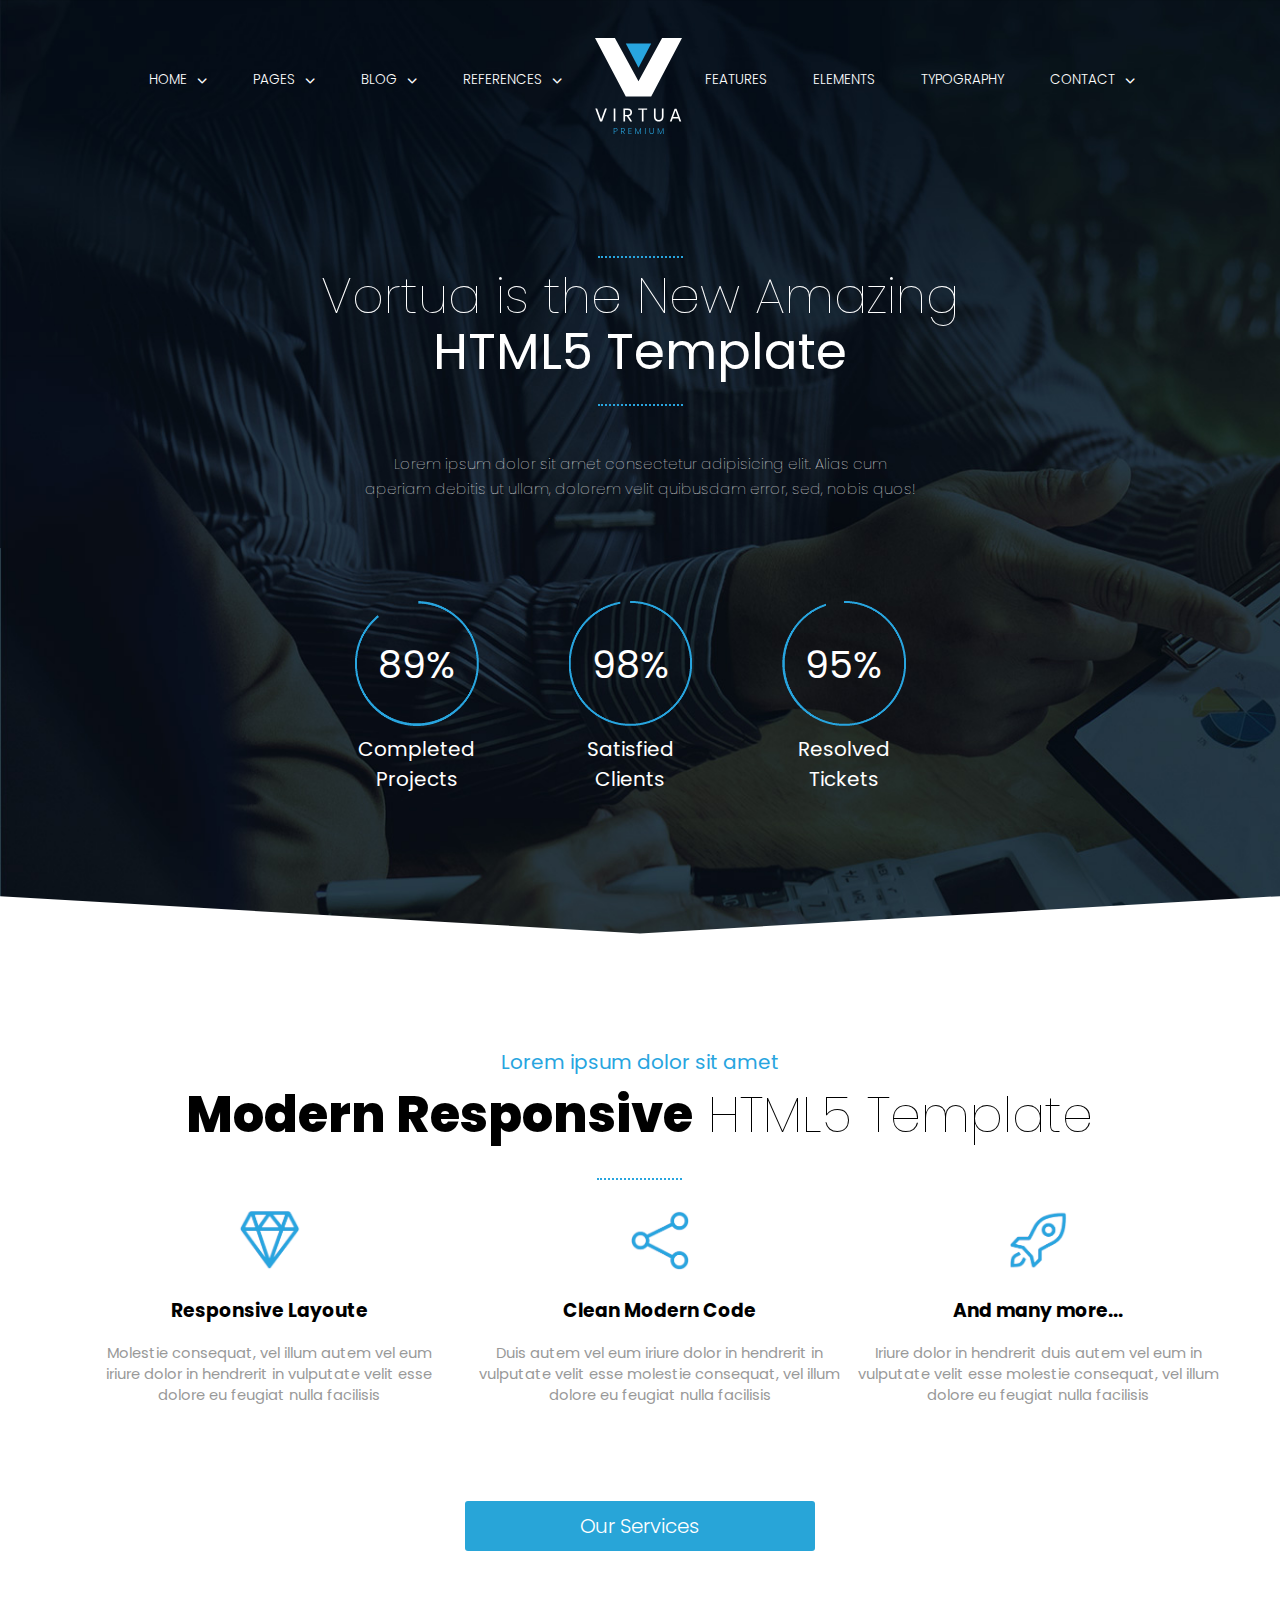
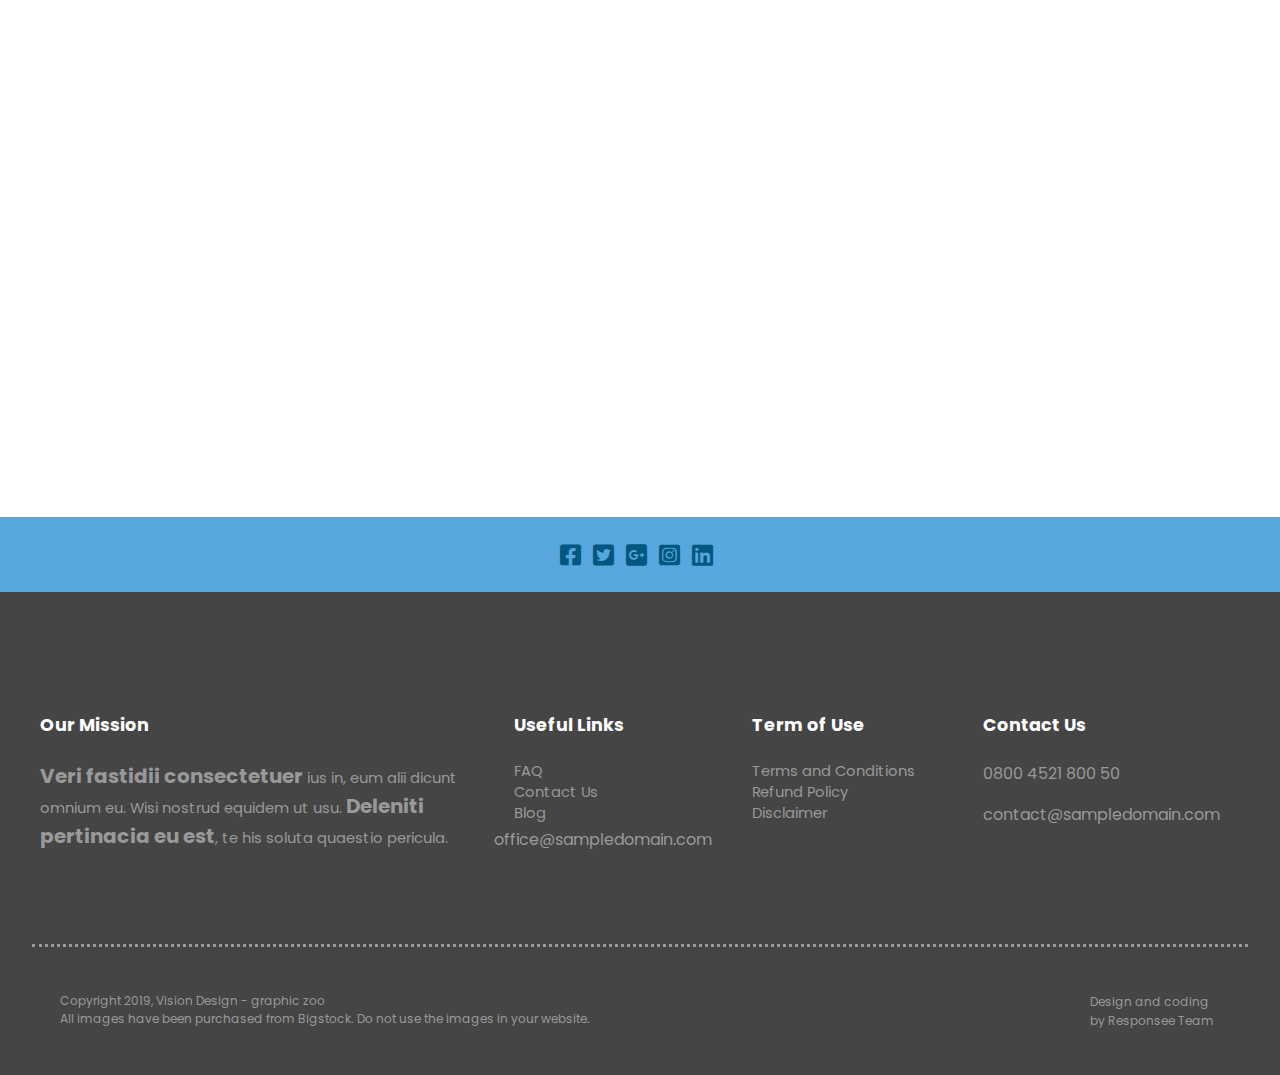
<file: home.html>
<!DOCTYPE html>
<html lang="en">

<head>
    <meta charset="UTF-8">
    <meta name="viewport" content="width=device-width, initial-scale=1.0">
    <link rel="stylesheet" href="./asset/css/style.css">
    <title>Virtua Premium</title>
    <link rel="stylesheet" href="./asset/css/all.min.css">
    <link rel="stylesheet" href="https://fonts.googleapis.com/css?family=Poppins">
    <link rel="shortcut icon" href="./asset/img/favicon.png">
</head>

<body class="home">

    <header class="navbar-header">
        <!-- Navigation Bar-->
        <nav class="navbar">
            <div>

                <!-- left side menu of navbar -->

                <div class="left-nav">
                    <ul class="left-nav-ul">

                        <!-- nav-item Home -->

                        <li class="submenu">
                            <a>Home<i class="fa-solid fa-chevron-down"></i></a>
                            <ul class="dropdown">
                                <li><a href="#">Home Company</a></li>
                                <li class="active-item"><a href="#">Home APP</a></li>
                                <li><a href="#">Home Creative</a></li>
                                <li><a href="#">Home Agency</a></li>
                                <li><a href="#">Home Video</a></li>
                            </ul>
                        </li>

                        <!-- nav-item Pages -->

                        <li class="submenu">
                            <a>Pages<i class="fa-solid fa-chevron-down"></i></a>
                            <ul class="dropdown">
                                <li><a href="#">About Us Creative</a></li>
                                <li><a href="#">About Us Creative Dark</a></li>
                                <li><a href="#">About Us Company</a></li>
                                <li><a href="#">Services Creative</a></li>
                                <li><a href="#">Services Creative Dark</a></li>
                                <li><a href="#">Services Company</a></li>
                            </ul>
                        </li>

                        <!-- nav-item Blog -->

                        <li class="submenu">
                            <a>Blog<i class="fa-solid fa-chevron-down"></i></a>
                            <ul class="dropdown">
                                <li><a href="#">Blog Home Page</a></li>
                                <li><a href="#">Sample Post</a></li>
                                <li><a href="#">Sample Post Without Sidebar</a></li>
                            </ul>
                        </li>
                        <li class="submenu">

                            <!-- nav-item references -->

                            <a>References<i class="fa-solid fa-chevron-down"></i></a>
                            <ul class="dropdown">
                                <li><a href="#">References Page</a></li>
                                <li><a href="#">References Page dark</a></li>
                                <li><a href="#">Sample Reference</a></li>
                                <li><a href="#">Sample Reference dark</a></li>
                            </ul>
                        </li>
                    </ul>
                </div>

                <!-- Navbar logo -->

                <div class="nav-logo">
                    <a href="#"><img class="logo-white" src="./asset/img/logo.svg" alt=""></a>
                </div>

                <!-- right side menu of navbar -->

                <div class="right-nav">
                    <ul class="right-nav-ul">
                        <li class="submenu"><a href="#">Features</a></li>
                        <li class="submenu"><a href="#">Elements</a></li>
                        <li class="submenu"><a href="#">Typography</a></li>
                        <li class="submenu">
                            <a>Contact<i class="fa-solid fa-chevron-down" style="color: #ffffff;"></i></a>
                            <ul class="dropdown">
                                <li><a href="#">Contact Creative</a></li>
                                <li><a href="#">Contact Creative Dark</a></li>
                                <li><a href="#">Contact Company</a></li>
                            </ul>
                        </li>
                    </ul>
                </div>
            </div>
        </nav>
    </header>

    <header class="top-div">
        <hr class="top-hr-1">
        <p class="header">Vortua is the New Amazing <br> <b>HTML5 Template</b></p>
        <hr class="top-hr-2">

        <p class="para">Lorem ipsum dolor sit amet consectetur adipisicing elit. Alias cum aperiam debitis ut ullam,
            dolorem velit quibusdam error, sed, nobis quos!</p>
        <!-- Progress round chart -->
        <div class="progress">
            <div class="progress-1">
                <img class="progress-img" src="./asset/img/89%.png" alt="">
                <p class="percent">89%</p>
                <p>Completed</p>
                <p>Projects</p>
            </div>
            <div class="progress-2">
                <img class="progress-img" src="./asset/img/98%.png" alt="">
                <p class="percent">98%</p>
                <p>Satisfied</p>
                <p>Clients</p>
            </div>
            <div class="progress-3">
                <img class="progress-img" src="./asset/img/95%.png" alt="">
                <p class="percent">95%</p>
                <p>Resolved</p>
                <p>Tickets</p>
            </div>
            <img class="arrow-obj" src="./asset/img/arrow-object-white.svg" alt="">
        </div>
    </header>

    <!-- Section 1 -->

    <section class="section-1">
        <p class="top-heading">Lorem ipsum dolor sit amet</p>
        <p class="main-heading"><b>Modern Responsive</b> HTML5 Template</p>
        <hr class="top-hr">

        <div class="line">
            <div class="service-1">
                <img class="service-img" src="./asset/img/diamond.png" alt="">
                <h3 class="text-strong text-size-20 text-line-height-1 margin-bottom-30">Responsive Layoute</h3>
                <p>Molestie consequat, vel illum autem vel eum iriure dolor in hendrerit in vulputate velit esse
                    dolore eu feugiat nulla facilisis</p>
            </div>

            <div class="service-2">
                <img class="service-img" src="./asset/img/share.PNG" alt="">
                <h3 class="text-strong text-size-20 text-line-height-1 margin-bottom-30">Clean Modern Code</h3>
                <p>Duis autem vel eum iriure dolor in hendrerit in vulputate velit esse molestie consequat, vel
                    illum dolore eu feugiat nulla facilisis</p>
            </div>

            <div class="service-3">
                <img class="service-img" src="./asset/img/boost.png" alt="">
                <h3 class="text-strong text-size-20 text-line-height-1 margin-bottom-30">And many more...</h3>
                <p>Iriure dolor in hendrerit duis autem vel eum in vulputate velit esse molestie consequat, vel
                    illum dolore eu feugiat nulla facilisis</p>
            </div>
        </div>

        <a href="#"
            class="service-btn">Our
            Services</a>
    </section>

    <!-- Goole Map -->

    <section class="map">
        <!-- MAP section - change latitude, longitude and zoom data (get the latitude and the longitude from google maps) -->
        <iframe
            src="https://www.google.com/maps/embed?pb=!1m18!1m12!1m3!1d10797.133780353812!2d74.34268792280167!3d31.527342335038227!2m3!1f0!2f0!3f0!3m2!1i1024!2i768!4f13.1!3m3!1m2!1s0x391904f00f21be69%3A0x113ad6b0a9ff8a28!2sWISE%20Group%20of%20Colleges!5e0!3m2!1sen!2s!4v1689199084980!5m2!1sen!2s"
            width="100%" height="450" style="border:0;" allowfullscreen="" loading="lazy"
            referrerpolicy="no-referrer-when-downgrade"></iframe>
    </section>

    <!-- FOOTER -->

    <footer>
        <!-- Social -->
        <div class="logo-div">
            <div>
                <a href="/"><i class="fa-brands fa-square-facebook fa-xl"></i></a>
                <a href="/"><i class="fa-brands fa-square-twitter fa-xl"></i></a>
                <a href="/"><i class="fa-brands fa-square-google-plus fa-xl"></i></i></a>
                <a href="/"><i class="fa-brands fa-square-instagram fa-xl"></i></a>
                <a href="/"><i class="fa-brands fa-linkedin fa-xl"></i></a>
            </div>
        </div>
        <!-- Main Footer -->
        <section class="main-footer">
            <!-- <div class="line">  -->
            <!-- <div class="margin2x"> -->
            <div class="internal-div-1">
                <h4>Our Mission</h4>
                <p>
                    <b class="text-size-20">Veri fastidii consectetuer</b> ius in, eum alii dicunt omnium eu. Wisi
                    nostrud
                    equidem ut usu. <b class="text-size-20">Deleniti pertinacia eu est</b>, te his soluta quaestio
                    pericula.
                </p>
            </div>
            <div class="internal-div-2">
                <h4 class="text-white text-strong margin-m-top-30">Useful Links</h4>
                <a href="#">FAQ</a><br>
                <a href="contact.html">Contact Us</a><br>
                <a href="blog.html">Blog</a>
            </div>
            <div class="internal-div-3">
                <h4>Term of Use</h4>
                <a href="#">Terms and Conditions</a><br>
                <a href="#">Refund Policy</a><br>
                <a href="#">Disclaimer</a>
            </div>
            <div class="internal-div-4">
                <h4 class="text-white text-strong margin-m-top-30">Contact Us</h4>
                <p><i class="icon-sli-screen-smartphone text-primary"></i> 0800 4521 800 50</p>
                <a href="mailto:contact@sampledomain.com"><i class="icon-sli-mouse text-primary"></i>
                    contact@sampledomain.com</a><br>
                <a href="mailto:office@sampledomain.com"><i class="icon-sli-mouse text-primary"></i>
                    office@sampledomain.com</a>
            </div>
            <!-- </div> -->
            <!-- </div>     -->
        </section>
        <hr>
        <!-- Bottom Footer -->
        <section class="bottom-footer">
            <div class="line">
                <div class="internal-div-1">
                    <p class="text-size-12">Copyright 2019, Vision Design - graphic zoo</p>
                    <p class="text-size-12">All images have been purchased from Bigstock. Do not use the images in your
                        website.
                    </p>
                </div>
                <div class="internal-div-2">
                    <a class="right text-size-12 text-primary-hover" href="http://www.myresponsee.com"
                        title="Responsee - lightweight responsive framework">Design and coding<br> by Responsee Team</a>
                </div>
            </div>
        </section>
    </footer>

</body>

</html>
</file>
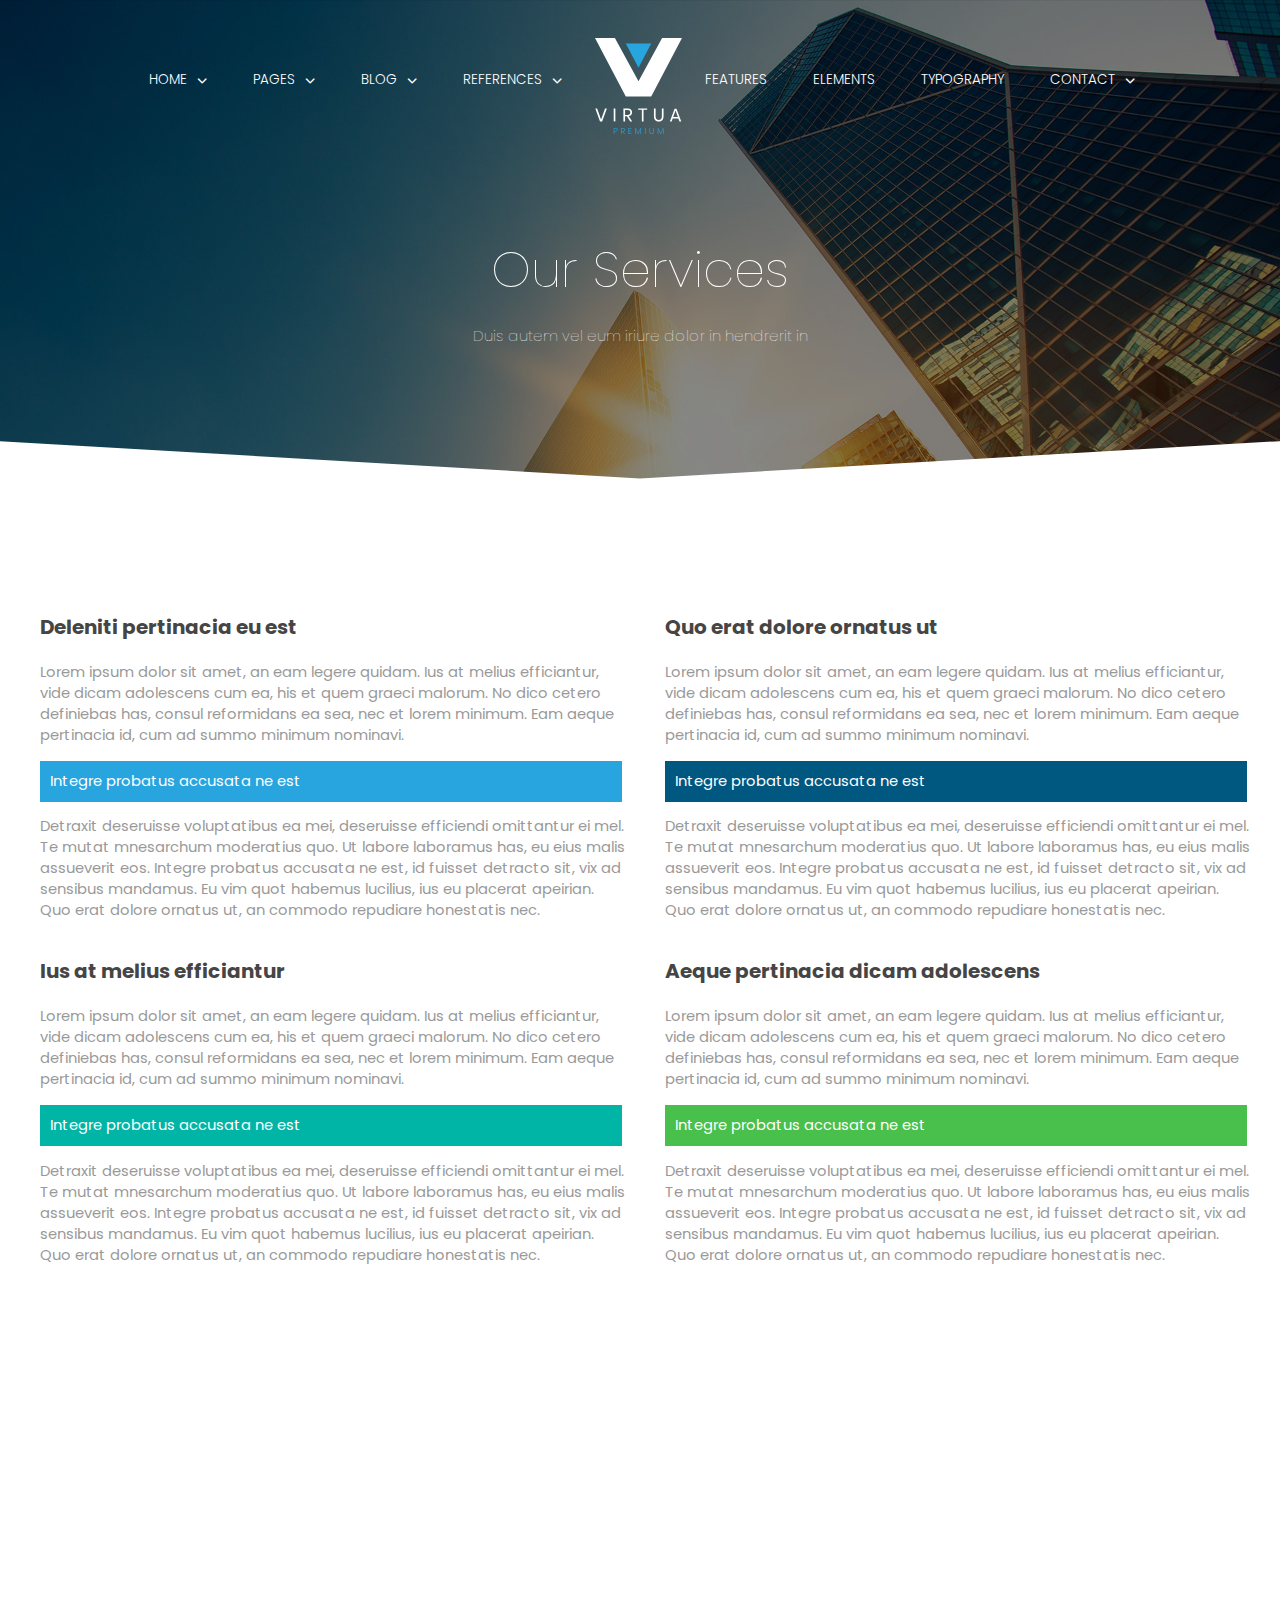
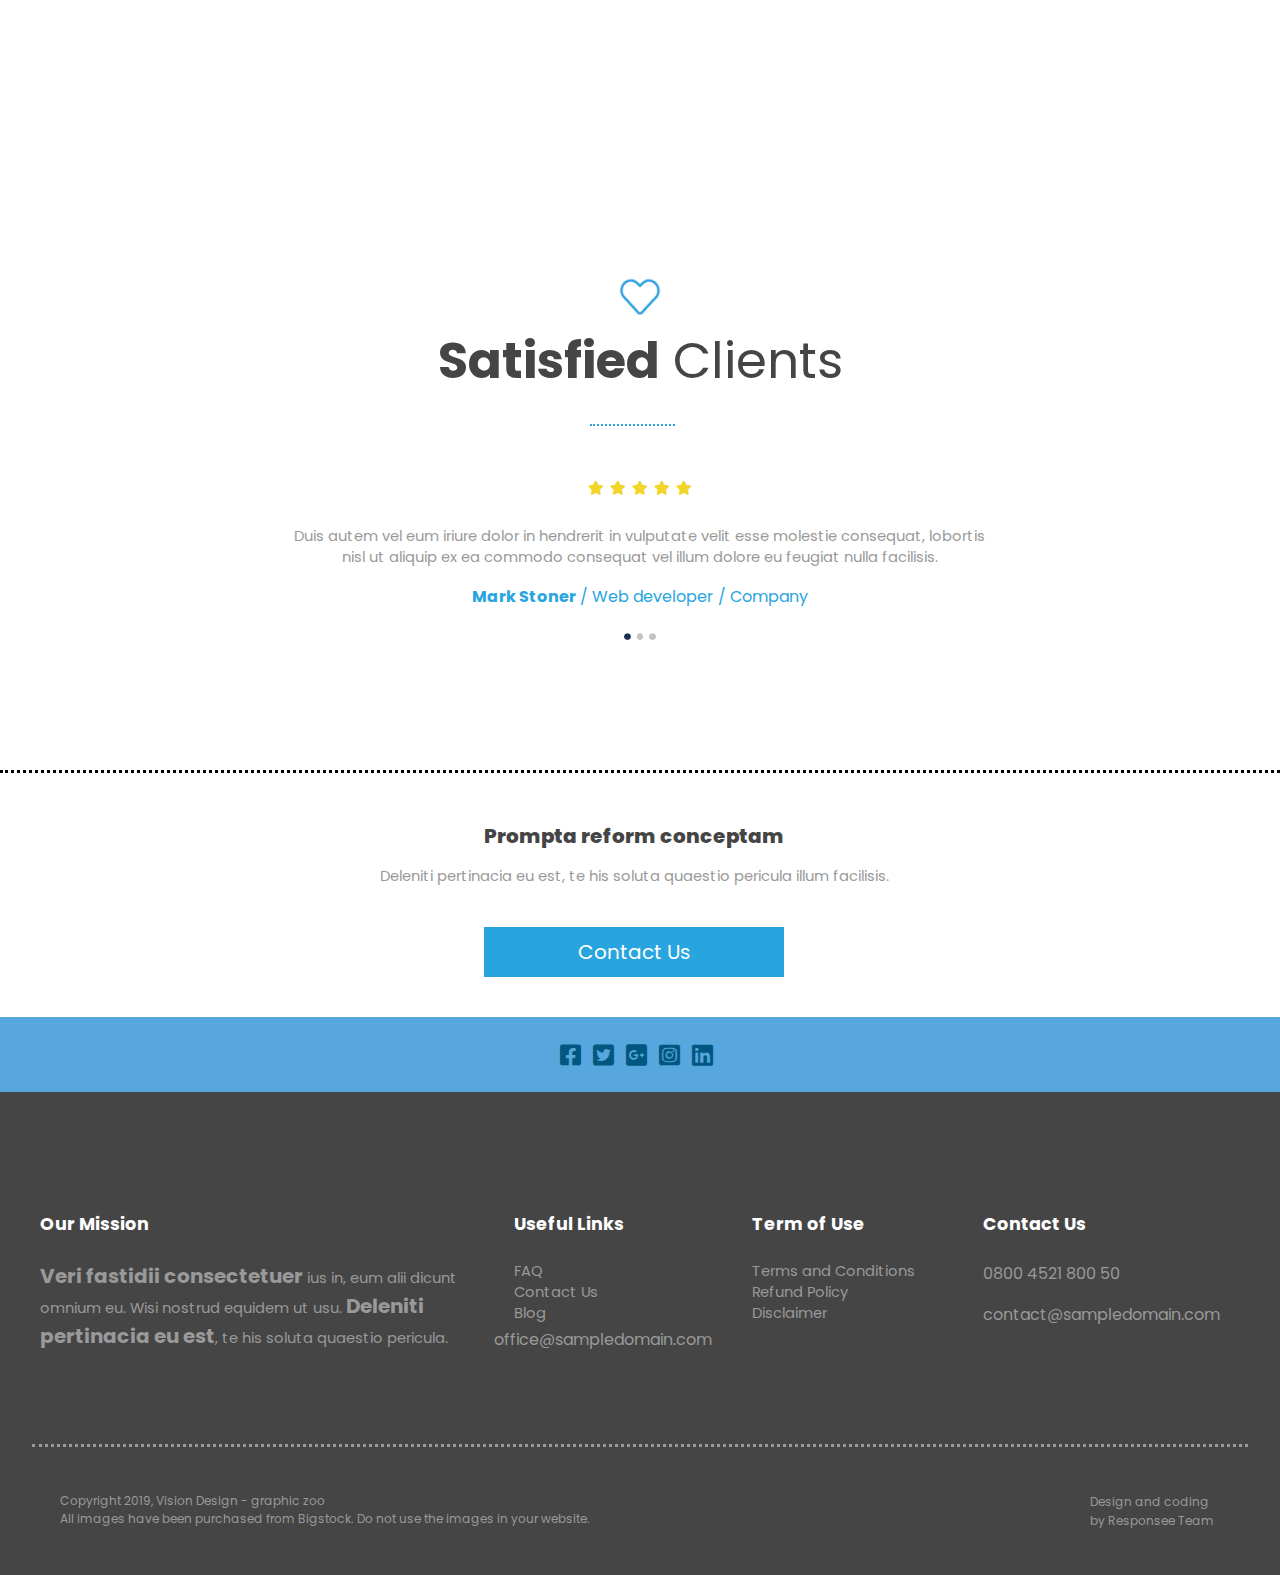
<file: service.html>
<!DOCTYPE html>
<html lang="en">

<head>
    <meta charset="UTF-8">
    <meta name="viewport" content="width=device-width, initial-scale=1.0">
    <link rel="stylesheet" href="./asset/css/style.css">
    <title>Virtua Premium</title>
    <link rel="stylesheet" href="./asset/css/all.min.css">
    <link rel="stylesheet" href="https://fonts.googleapis.com/css?family=Poppins">
    <link rel="shortcut icon" href="./asset/img/favicon.png">
</head>

<body class="service">

    <header class="navbar-header">
        <!-- Navigation Bar-->
        <nav class="navbar">
            <div>

                <!-- left side menu of navbar -->

                <div class="left-nav">
                    <ul class="left-nav-ul">

                        <!-- nav-item Home -->

                        <li class="submenu">
                            <a>Home<i class="fa-solid fa-chevron-down"></i></a>
                            <ul class="dropdown">
                                <li><a href="#">Home Company</a></li>
                                <li><a href="./index.html">Home APP</a></li>
                                <li><a href="#">Home Creative</a></li>
                                <li><a href="#">Home Agency</a></li>
                                <li><a href="#">Home Video</a></li>
                            </ul>
                        </li>

                        <!-- nav-item Pages -->

                        <li class="submenu">
                            <a>Pages<i class="fa-solid fa-chevron-down"></i></a>
                            <ul class="dropdown">
                                <li><a href="#">About Us Creative</a></li>
                                <li><a href="#">About Us Creative Dark</a></li>
                                <li><a href="./about.html">About Us Company</a></li>
                                <li><a href="#">Services Creative</a></li>
                                <li><a href="#">Services Creative Dark</a></li>
                                <li><a href="./service.html">Services Company</a></li>
                            </ul>
                        </li>

                        <!-- nav-item Blog -->

                        <li class="submenu">
                            <a>Blog<i class="fa-solid fa-chevron-down"></i></a>
                            <ul class="dropdown">
                                <li><a href="#">Blog Home Page</a></li>
                                <li><a href="#">Sample Post</a></li>
                                <li><a href="#">Sample Post Without Sidebar</a></li>
                            </ul>
                        </li>
                        <li class="submenu">

                            <!-- nav-item references -->

                            <a>References<i class="fa-solid fa-chevron-down"></i></a>
                            <ul class="dropdown">
                                <li><a href="#">References Page</a></li>
                                <li><a href="#">References Page dark</a></li>
                                <li><a href="#">Sample Reference</a></li>
                                <li><a href="#">Sample Reference dark</a></li>
                            </ul>
                        </li>
                    </ul>
                </div>

                <!-- Navbar logo -->

                <div class="nav-logo">
                    <a href="#"><img class="logo-white" src="./asset/img/logo.svg" alt=""></a>
                </div>

                <!-- right side menu of navbar -->

                <div class="right-nav">
                    <ul class="right-nav-ul">
                        <li class="submenu"><a href="#">Features</a></li>
                        <li class="submenu"><a href="#">Elements</a></li>
                        <li class="submenu"><a href="#">Typography</a></li>
                        <li class="submenu">
                            <a>Contact<i class="fa-solid fa-chevron-down" style="color: #ffffff;"></i></a>
                            <ul class="dropdown">
                                <li><a href="#">Contact Creative</a></li>
                                <li><a href="#">Contact Creative Dark</a></li>
                                <li><a href="./contact.html">Contact Company</a></li>
                            </ul>
                        </li>
                    </ul>
                </div>
            </div>
        </nav>
    </header>

    <header class="top-div">
        <p class="header">Our Services</p>

        <p class="para">Duis autem vel eum iriure dolor in hendrerit in</p>

        <!-- arrow object image -->
        <img class="arrow-obj" src="./asset/img/arrow-object-white.svg" alt="">

    </header>

    <!-- Section-1 -->

    <section class="section-1">
        <div class="line">

            <div class="external-div">
                <h3 class="head">Deleniti pertinacia eu
                    est</h3>
                <p>
                    Lorem ipsum dolor sit amet, an eam legere quidam. Ius at melius efficiantur, vide dicam
                    adolescens cum ea, his et quem graeci malorum.
                    No dico cetero definiebas has, consul reformidans ea sea, nec et lorem minimum. Eam aeque
                    pertinacia id, cum ad summo minimum nominavi.

                </p>
                <p class="head-para sky-blue">Integre
                    probatus accusata ne est</p>
                <p>
                    Detraxit deseruisse voluptatibus ea mei, deseruisse efficiendi omittantur ei mel. Te mutat
                    mnesarchum moderatius quo.
                    Ut labore laboramus has, eu eius malis assueverit eos. Integre probatus accusata ne est, id
                    fuisset detracto sit, vix ad sensibus mandamus.
                    Eu vim quot habemus lucilius, ius eu placerat apeirian. Quo erat dolore ornatus ut, an commodo
                    repudiare honestatis nec.
                </p>
            </div>

            <div class="external-div">
                <h3 class="head">Quo erat dolore ornatus
                    ut</h3>
                <p>
                    Lorem ipsum dolor sit amet, an eam legere quidam. Ius at melius efficiantur, vide dicam
                    adolescens cum ea, his et quem graeci malorum.
                    No dico cetero definiebas has, consul reformidans ea sea, nec et lorem minimum. Eam aeque
                    pertinacia id, cum ad summo minimum nominavi.

                </p>
                <p class="head-para blue">Integre
                    probatus accusata ne est</p>
                <p>
                    Detraxit deseruisse voluptatibus ea mei, deseruisse efficiendi omittantur ei mel. Te mutat
                    mnesarchum moderatius quo.
                    Ut labore laboramus has, eu eius malis assueverit eos. Integre probatus accusata ne est, id
                    fuisset detracto sit, vix ad sensibus mandamus.
                    Eu vim quot habemus lucilius, ius eu placerat apeirian. Quo erat dolore ornatus ut, an commodo
                    repudiare honestatis nec.
                </p>
            </div>

            <div class="external-div">
                <h3 class="head">Ius at melius
                    efficiantur</h3>
                <p>
                    Lorem ipsum dolor sit amet, an eam legere quidam. Ius at melius efficiantur, vide dicam
                    adolescens cum ea, his et quem graeci malorum.
                    No dico cetero definiebas has, consul reformidans ea sea, nec et lorem minimum. Eam aeque
                    pertinacia id, cum ad summo minimum nominavi.

                </p>
                <p class="head-para green">Integre
                    probatus accusata ne est</p>
                <p>
                    Detraxit deseruisse voluptatibus ea mei, deseruisse efficiendi omittantur ei mel. Te mutat
                    mnesarchum moderatius quo.
                    Ut labore laboramus has, eu eius malis assueverit eos. Integre probatus accusata ne est, id
                    fuisset detracto sit, vix ad sensibus mandamus.
                    Eu vim quot habemus lucilius, ius eu placerat apeirian. Quo erat dolore ornatus ut, an commodo
                    repudiare honestatis nec.
                </p>
            </div>

            <div class="external-div">
                <h3 class="head">Aeque pertinacia dicam
                    adolescens</h3>
                <p>
                    Lorem ipsum dolor sit amet, an eam legere quidam. Ius at melius efficiantur, vide dicam
                    adolescens cum ea, his et quem graeci malorum.
                    No dico cetero definiebas has, consul reformidans ea sea, nec et lorem minimum. Eam aeque
                    pertinacia id, cum ad summo minimum nominavi.

                </p>
                <p class="head-para parrot">Integre
                    probatus accusata ne est</p>
                <p>
                    Detraxit deseruisse voluptatibus ea mei, deseruisse efficiendi omittantur ei mel. Te mutat
                    mnesarchum moderatius quo.
                    Ut labore laboramus has, eu eius malis assueverit eos. Integre probatus accusata ne est, id
                    fuisset detracto sit, vix ad sensibus mandamus.
                    Eu vim quot habemus lucilius, ius eu placerat apeirian. Quo erat dolore ornatus ut, an commodo
                    repudiare honestatis nec.
                </p>
            </div>

        </div>
    </section>

    <!-- Section 2 -->

    <section class="section-2">

        <div class="parallax"></div>
        <div class="line">
            <div class="services srv-1">
                <h1>1500</h1>
                <p>Eodem modo typi</p>
            </div>
            <div class="services srv-2">
                <h1>95%</h1>
                <p>Duis autem</p>
            </div>
            <div class="services srv-3">
                <h1>287</h1>
                <p>Mirum est notare</p>
            </div>
            <div class="services srv-4">
                <h1>7 million</h1>
                <p>Nam liber tempor</p>
            </div>
        </div>

    </section>

    <!-- Section 3-->

    <section class="section-3">

        <img src="./asset/img/heart.png" alt="">
        <p class="heading"><b>Satisfied</b> Clients</p>
        <hr class="hr">
        <i class="fa-solid fa-star fa-sm"></i><span><i class="fa-solid fa-star fa-sm"></i></span><span><i
                class="fa-solid fa-star fa-sm"></i></span><span><i class="fa-solid fa-star fa-sm"></i></span><span><i
                class="fa-solid fa-star fa-sm"></i></span>

        <p class="review">Duis autem vel eum iriure dolor in hendrerit in vulputate velit esse molestie consequat,
            lobortis nisl ut
            aliquip ex ea commodo consequat vel illum dolore eu feugiat nulla facilisis.</p>

        <p class="reviewer"><strong>Mark Stoner</strong> / Web developer / Company</p>

        <img class="owl-dots" src="./asset/img/owl-dot.png" alt=""><span><img class="owl-dots"
                src="./asset/img/owl-dot-light.png" alt=""></span><span><img class="owl-dots"
                src="./asset/img/owl-dot-light.png" alt=""></span>

    </section>
    <hr class="saparator">

    <!-- section 4 -->

    <section class="section-4">

        <h3>Prompta reform conceptam</h3>
        <p>Deleniti pertinacia eu est, te his soluta quaestio pericula illum facilisis.</p>
        <a href="#">Contact Us</a>

    </section>

    <!-- FOOTER -->

    <footer>
        <!-- Social -->
        <div class="logo-div">
            <div>
                <a href="/"><i class="fa-brands fa-square-facebook fa-xl"></i></a>
                <a href="/"><i class="fa-brands fa-square-twitter fa-xl"></i></a>
                <a href="/"><i class="fa-brands fa-square-google-plus fa-xl"></i></i></a>
                <a href="/"><i class="fa-brands fa-square-instagram fa-xl"></i></a>
                <a href="/"><i class="fa-brands fa-linkedin fa-xl"></i></a>
            </div>
        </div>
        <!-- Main Footer -->
        <section class="main-footer">
            <!-- <div class="line">  -->
            <!-- <div class="margin2x"> -->
            <div class="internal-div-1">
                <h4>Our Mission</h4>
                <p>
                    <b class="text-size-20">Veri fastidii consectetuer</b> ius in, eum alii dicunt omnium eu. Wisi
                    nostrud
                    equidem ut usu. <b class="text-size-20">Deleniti pertinacia eu est</b>, te his soluta quaestio
                    pericula.
                </p>
            </div>
            <div class="internal-div-2">
                <h4 class="text-white text-strong margin-m-top-30">Useful Links</h4>
                <a href="#">FAQ</a><br>
                <a href="contact.html">Contact Us</a><br>
                <a href="blog.html">Blog</a>
            </div>
            <div class="internal-div-3">
                <h4>Term of Use</h4>
                <a href="#">Terms and Conditions</a><br>
                <a href="#">Refund Policy</a><br>
                <a href="#">Disclaimer</a>
            </div>
            <div class="internal-div-4">
                <h4 class="text-white text-strong margin-m-top-30">Contact Us</h4>
                <p><i class="icon-sli-screen-smartphone text-primary"></i> 0800 4521 800 50</p>
                <a href="mailto:contact@sampledomain.com"><i class="icon-sli-mouse text-primary"></i>
                    contact@sampledomain.com</a><br>
                <a href="mailto:office@sampledomain.com"><i class="icon-sli-mouse text-primary"></i>
                    office@sampledomain.com</a>
            </div>
            <!-- </div> -->
            <!-- </div>     -->
        </section>
        <hr>
        <!-- Bottom Footer -->
        <section class="bottom-footer">
            <div class="line">
                <div class="internal-div-1">
                    <p class="text-size-12">Copyright 2019, Vision Design - graphic zoo</p>
                    <p class="text-size-12">All images have been purchased from Bigstock. Do not use the images in your
                        website.
                    </p>
                </div>
                <div class="internal-div-2">
                    <a class="right text-size-12 text-primary-hover" href="http://www.myresponsee.com"
                        title="Responsee - lightweight responsive framework">Design and coding<br> by Responsee Team</a>
                </div>
            </div>
        </section>
    </footer>

</body>

</html>
</file>
<file: asset/css/style.css>
/* @media (min-width: 350px) {

    .service .top-div {
        width: 165% !important;
    }

    .navbar-header {
        width: 100% !important;
    }

    .left-nav,
    .right-nav {
        display: none !important;
    }

    .nav-logo {
        margin: 0;
        margin-left: 300px;
    }

    .service .section-1 {
        width: 164% !important;
        height: 3630px !important;
    }

    .service .section-1 .line {
        display: block !important;
    }

    .service .section-1 .external-div {
        width: 93% !important;
    }

    .service .section-1 .external-div h3 {
        font-size: 38px !important;
    }

    .service .section-1 .external-div p {
        font-size: 26px !important;
    }

    .service .section-2 {
        width: 164% !important;
        height: 930px !important;
    }

    .service .section-2 .parallax {
        height: 1150px;
    }

    .service .section-2 .line {
        display: block !important;
    }

    .service .section-2 .line .services {
        width: 58% !important;
    }

    .service .section-2 .line .services h1 {
        font-size: 90px !important;
    }

    .service .section-2 .line .services p {
        font-size: 30px !important;
    }
} */




/* @media (min-width: 992px) { */
body {
    margin: 0;
    padding: 0;
}

/* CSS FOR NAV BAR */

.navbar-header {
    font-weight: 300;
    font-size: 0.92rem;
    box-sizing: border-box;
    margin: 0;
    position: absolute;
    top: 0;
    width: 100%;
    z-index: 1;
}

.navbar-header .navbar {
    display: block;
    border-top: 1px solid rgba(0, 0, 0, 0.05);
    border-bottom: 0;
    padding: 37px 0 0 0;
    margin: 0;
    position: relative;
    z-index: 1;
    background: none;
    font-family: 'Poppins';
}

.navbar a {
    text-transform: uppercase;
    font-size: 13.5px;
}

.left-nav,
.right-nav,
.nav-logo {
    float: left;
}

.left-nav,
.right-nav {
    padding-top: 30px;
    width: calc(50% - 50px);
}

.left-nav-ul {
    float: right;
    padding: 0;
    margin: 0;
}

.right-nav-ul {
    float: left;
    padding: 0;
    margin: 0;
}

.nav-logo {
    float: left;
    width: 87px;
    padding: 0;
    margin: 0 5px 0 5px;
}

.nav-logo img {
    width: 100%;
}

.submenu {
    color: #ffffff;
    line-height: 1.6;
    padding: 0 28px 28px 18px;
    float: left;
    list-style: none outside none;
    cursor: pointer;
    width: max-content;
}

.submenu a {
    color: #ffffff;
    text-decoration: none;
}

.submenu .fa-chevron-down {
    color: #ffffff;
    margin-left: 10px;
    font-size: 10px;
}

.dropdown {
    margin-top: 24px;
    padding: 0;
    position: absolute;
    display: none;
    background: #fff;
}

.dropdown li {
    margin: 10px 10px 10px 10px;
    list-style: none;
}

.dropdown a {
    text-decoration: none;
    color: black;
}

.dropdown a:hover {
    color: #28a5df;
}

.submenu:hover .dropdown {
    display: block;
}

/* CSS FOR Top div */

.top-div {
    margin: 0;
    position: relative;
    text-align: center !important;
    background-repeat: no-repeat;
    background-size: cover;
    padding: 112px 20px 0px 20px;
    background-image: url(../img/background_img.png);
}

.about .top-div {
    margin: 0;
    position: relative;
    text-align: center !important;
    background-repeat: no-repeat;
    background-size: cover;
    padding: 112px 20px 103px 20px;
    background-image: url(../img/background_img.png);
}

.contact .top-div {
    margin: 0;
    position: relative;
    text-align: center !important;
    background-repeat: no-repeat;
    background-size: cover;
    padding: 112px 20px 103px 20px;
    background-image: url(../img/contact-background.jpg);
}

.home .top-div {
    height: 720px;
    margin: 0;
    position: relative;
    text-align: center !important;
    background-repeat: no-repeat;
    background-size: cover;
    padding: 112px 20px 103px 20px;
    background-image: url(../img/contact-background.jpg);
}

.service .top-div {
    height: 265px;
    margin: 0;
    position: relative;
    text-align: center !important;
    background-repeat: no-repeat;
    background-size: cover;
    padding: 112px 20px 103px 20px;
    background-image: url(../img/sirvuce-background.jpg);
}

.top-div .header {
    font-size: 50px;
    font-family: 'Poppins' !important;
    color: #fff;
    margin-bottom: 35px;
    font-family: system-ui;
    margin-top: 115px;
    font-weight: 100 !important;
    position: relative;
}

.contact .top-div .header {
    font-size: 50px;
    font-family: 'Poppins' !important;
    color: #fff;
    margin-bottom: 15px;
    font-family: system-ui;
    margin-top: 115px;
    font-weight: 100 !important;
    position: relative;
}

.home .top-div .header {
    font-size: 50px;
    font-family: 'Poppins' !important;
    color: #fff;
    margin-bottom: 35px;
    margin-top: 10px;
    font-weight: 100 !important;
    position: relative;
    line-height: 56px;
}

.service .top-div .header {
    font-size: 50px;
    font-family: 'Poppins' !important;
    color: #fff;
    margin-bottom: 25px;
    margin-top: 130px;
    font-weight: 100 !important;
    position: relative;
    line-height: 56px;
}

.home .top-div .top-hr-1 {
    border: none;
    border-bottom: 2px #28A5DF dotted;
    text-align: center;
    width: 85px;
    margin: 144px auto 0px auto;
}

.home .top-div .top-hr-2 {
    border: none;
    border-bottom: 2px #28A5DF dotted;
    text-align: center;
    width: 85px;
    margin: -11px auto 45px auto;
}

.top-div .para {
    font-size: 15px;
    color: #fff;
    margin: 0;
    line-height: 25px;
    font-family: 'Poppins' !important;
    font-weight: 100;
    position: relative;
}

.home .top-div .para {
    font-size: 15px;
    color: #fff;
    margin: auto;
    line-height: 25px;
    font-family: 'Poppins' !important;
    font-weight: 100;
    position: relative;
    width: 556px;
}

.home .progress {
    margin: 0;
    margin-left: 290px;
    margin-top: 100px;
    width: 70%;
}

.home .progress p {
    margin: 0;
    text-align: center;
}

.home .progress-img {
    height: 125px;
}

.home .percent {
    position: absolute;
    top: 35px;
    left: 68px;
    font-size: 38px;
}

.home .progress-1,
.home .progress-2,
.home .progress-3 {
    font-family: 'Poppins';
    float: left;
    width: 20%;
    padding: 0 20px;
    color: white;
    font-size: 20px;
    position: relative;
}

.top-div .fa-chevron-down {
    color: #fff;
    margin-top: 20px;
}

.top-div .mobile-img {
    margin: auto;
    height: 335px;
    display: block;
    margin-top: 20px;
}

.top-div .arrow-obj {
    position: absolute;
    bottom: -1px;
    width: 100%;
    left: 0;
}

/* CSS FOR SECTION 1 */

.section-1 {
    margin: 0;
    position: relative;
    text-align: center !important;
    padding: 36px 20px;
    background-color: #454545 !important;
}

.home .section-1 {
    margin: 0;
    font-family: 'Poppins';
    position: relative;
    width: 96.85%;
    text-align: center !important;
    padding: 112px 20px;
    background-color: white !important;
}

.service .section-1 {
    height: 700px;
    margin: 0;
    font-family: 'Poppins';
    position: relative;
    width: 96.85%;
    text-align: center !important;
    padding: 112px 20px;
    background-color: white !important;
}

.home .section-1 .top-heading {
    margin: 0;
    color: #28A5DF;
    font-size: 20px;
}

.home .section-1 .main-heading {
    margin: 0;
    font-size: 50px;
    font-weight: 100;
}

.home .section-1 .main-heading b {
    font-weight: 800 !important;
}

.home .section-1 .top-hr {
    border: none;
    border-bottom: 2px #28A5DF dotted;
    text-align: center;
    width: 85px;
    margin: 25px auto 0px auto;
}

.home .section-1 .line {
    padding: 0 48px;
    width: 93.5%;
    display: flex;
    margin: 0;
    margin-top: 30px;
}

.service .section-1 .line {
    width: 101.5%;
    margin: 0;
    padding: 0;
}

.service .section-1 .external-div {
    float: left;
    width: 46.5%;
    text-align: left;
    padding: 0 20px;
}

.service .section-1 .external-div .head {
    color: #454545;
    font-size: 20px;
}

.service .section-1 .external-div p {
    color: #999;
    font-size: 14.72px;
}

.home .section-1 .line p {
    color: #999999;
    font-size: 14.72px;
}

.service .section-1 .external-div .head-para {
    color: white;
    font-size: 14.72px;
    width: 96%;
    background-color: #28A5DF;
    padding: 10px;
    margin: 10px 10px 10px 0;
}

.service .section-1 .external-div .sky-blue {
    background-color: #28A5DF;
}

.service .section-1 .external-div .blue {
    background-color: #005881;
}

.service .section-1 .external-div .green {
    background-color: #00B5A6;
}

.service .section-1 .external-div .parrot {
    background-color: #49BF4C;
}

.home .service-1 {
    padding: 0 20px;
}

.home .section-1 .service-img {
    height: 60px;
}

.home .section-1 .service-btn {
    font-weight: 300;
    font-family: "Poppins";
    width: 25%;
    font-size: 20px !important;
    color: #fff !important;
    border-radius: 3px;
    margin: 80px auto 0 auto !important;
    text-decoration: none;
    background-color: #28A5D8 !important;
    padding: 0.625rem 1.25rem;
    text-align: center;
    border: 0;
    display: block;
}

.section-1 .line {
    padding: 0 10px;
    max-width: 1280px;
}

.section-1 a {
    text-decoration: none;
}

.section-1 .line-item {
    text-decoration: none;
    padding: 0 8px;
    height: 57px;
}

/* CSS FOR SECTION OF CONTACT PAGE */

.contact .section {
    padding: 80px 20px;
    height: 500px;
}

.contact .section .main-line {
    font-family: 'Poppins';
    display: flex;
}

.contact .section .div-1,
.contact .section .div-2 {
    max-width: 50%;
    width: 50%;
    display: block;
}

.contact .section .heading {
    margin: 0;
}

.contact .section .info-div {
    margin: 0;
    margin-bottom: 80px;
    padding: 0 20px;
    max-width: 45%;
    float: left;
}

.contact .phone {
    margin-right: 27px !important;
}

.contact .section .info-div .internal-div {
    margin: 0;
    margin-left: 60px;
}

.contact .section .info-div .internal-div a {
    text-decoration: none;
    color: #999999;
}

.contact .section .info-div h2 {
    margin: 0;
    margin-bottom: 20px;
    font-size: 20px;
}

.contact .section .info-div p {
    margin: 0;
    font-size: 14.72px;
    color: #999999;
}

.contact .section .image {
    position: absolute;
}

.contact .section .main-line .email,
.name {
    float: left;
    width: 43%;
}



.contact .section form .subject {
    width: 92.5%;
}

.contact .section form .message {
    background-color: #F5F5F5;
    border: none;
    outline: none;
    width: 92.5%;
    height: 77px;
    margin: 0 10px 20px 10px;
    padding: 10px;
}

.contact .section form input {
    padding: 10px;
    margin: 0 10px 20px 10px;
    background-color: #F5F5F5;
    border: none;
    outline: none;
    height: 25px;
}

.contact .section .message,
.contact .section form .subject,
.contact .section form .email {
    border-left: 3px dotted #DD442C !important;
}

.contact .section .file {
    width: 92.5%;
}

.contact .section .btn {
    background-color: #28A5DF;
    border: none;
    height: 44px;
    width: 96%;
    padding: 10px;
    font-size: 17px;
    color: #FFFFFA;
}

/* CSS FOR SECTION 2 */

.section-2 {
    margin: 0;
    position: relative;
    text-align: center !important;
    background-color: #fff !important;
    padding: 112px 20px 0 20px;
}

.service .section-2 {
    margin: 0;
    padding: 110px 20px;
    height: 140px;
    overflow: hidden;
    position: relative;
}

.service .section-2 .parallax {
    height: 360px;
    background-image: url(../img/parallax-background.jpg);
    background-size: cover;
    background-position: center;
    background-attachment: fixed;
    background-repeat: no-repeat;
    position: absolute;
    top: 0;
    bottom: 0;
    left: 0;
    right: 0;
}

.service .section-2 .line {
    margin: 0;
    padding: 0;
    z-index: 1;
    position: absolute;
    width: 100%;
}

.service .section-2 .line .services {
    font-family: 'Poppins';
    text-align: left;
    color: white;
    padding: 0 20px;
    width: 25%;
}

.service .section-2 .line .services h1 {
    margin: 0;
    font-size: 50px;
}

.section-2 .heart {
    height: 40px;
}

.section-2 .top-heading {
    text-align: center;
    color: #28a5df;
    font-family: 'Poppins';
    margin: 0;
    font-size: 20px;
}

.section-2 .main-heading {
    margin: 0;
    color: #454545;
    font-size: 50px;
    font-family: 'Poppins', serif;
    font-weight: 100;
}

.section-2 .main-heading b {
    font-size: 55px;
}

.section-2 hr {
    border: none;
    border-bottom: 2px #28A5DF dotted;
    text-align: center;
    width: 85px;
    margin: 25px auto 50px auto;
}

.section-2 .line {
    display: flex;
}

.img-div img {
    height: 400px;
    padding: 0 20px;
}

.wedo-div {
    padding: 0 20px;
    font-family: 'Poppins';
    text-align: left;
}

.wedo-div h3 {
    font-size: 20px;
    margin: 0;
    margin-bottom: 20px;
}

.wedo-div p {
    color: #999;
    font-size: 14.72px;
    font-weight: 300;
    margin: 0;
    margin-bottom: 20px;
}

.wedo-div .timer {
    float: right;
}

.wedo-div .skillbar-bar-1 {
    height: 4px;
    background-color: black;
    width: 71%;
    margin-bottom: 20px;
}

.wedo-div .skillbar-bar-2 {
    height: 4px;
    background-color: black;
    width: 93%;
    margin-bottom: 20px;
}

.wedo-div .skillbar-bar-3 {
    height: 4px;
    background-color: black;
    width: 82%;
    margin-bottom: 20px;
}

.section-2 .main-div-1,
.main-div-2 {
    width: 100%;
    display: flex;
}

.section-2 .main-div-1 .external-div {
    margin: 0;
    font-family: 'Poppins';
    position: static;
    width: 33.333%;
    display: block;
    margin-bottom: 60px !important;
    padding: 0 1.25rem;
}

.section-2 .main-div-2 .external-div {
    margin: 0;
    font-family: 'Poppins';
    position: static;
    width: 33.333%;
    display: block;
    /* margin-bottom: 60px !important; */
    padding: 0 1.25rem;
}

.section-2 .external-div .image {
    float: left;
    margin: 0;
    height: 43px;
    top: 0;
    left: 0;
}

.section-2 .external-div .internal-div {
    margin: 0;
    margin-left: 60px;
    height: 100%;
    text-align: left;
}

.section-2 .external-div .internal-div h3 {
    margin: 0 0 20px 0;
    font-size: 20px;
    color: #454545;
}

.section-2 .external-div .internal-div p {
    font-size: 14.5px;
    line-height: 25px;
    padding: 0;
    margin: 0 0 10px 0;
    color: #999999;
}

.section-2 .external-div .internal-div a {
    font-size: 13.6px;
    text-decoration: none;
    color: #28A5DF;

}

.section-2 .external-div .internal-div a .fa-chevron-down {
    margin-left: 10px;
}

.section-2 .external-div .internal-div a:hover .read-logo {
    margin-left: 15px;
}

/* CSS FOR SECTION 3 */

.section-3 {
    margin: 0;
    position: relative;
    background-color: #fff !important;
    height: 51rem;
    padding: 7rem 1.25rem 7rem 1.25rem;
}

.about .section-3 {
    margin: 0;
    position: relative;
    background-color: #fff !important;
    height: 811px;
    padding: 7rem 1.25rem 0 1.25rem;
}

.contact .section-3 {
    margin: 0;
    position: relative;
    background-color: #fff !important;
    height: 811px;
    padding: 7rem 1.25rem 0 1.25rem;
}

.service .section-3 {
    margin: 0;
    background-color: #fff !important;
    height: min-content;
    padding: 112px 20px;
    text-align: center;
    font-family: 'Poppins';
}

.service .section-3 img {
    height: 40px;
}

.service .section-3 .heading {
    font-size: 50px;
    color: #454545;
}

.service .section-3 .hr {
    border: none;
    border-bottom: 2px #28A5DF dotted;
    text-align: center;
    width: 85px;
    margin: 0;
    margin: 25px 570px 50px;
}

.service .section-3 .fa-star {
    color: #F1D529;
    border: none;
    margin: 0;
    margin: 3px;
}

.service .section-3 .review {
    color: #999999;
    width: 57%;
    text-align: center;
    font-size: 14.72px;
    margin: 25px auto 0 auto;
}

.service .section-3 .reviewer {
    color: #28A5DF;
    font-size: 16px;
}

.service .section-3 .owl-dots {
    height: 7px;
    margin: 3px;
}

.service .saparator {
    border: 0;
    border-bottom: 3px dotted black;
}

.section-3 .heading {
    text-align: center !important;
    clear: left;
    margin: 0 auto;
    padding: 0 0.625rem;
    max-width: 80rem;
}

.section-3 .heading p {
    text-align: center !important;
    margin: 0;
    font-weight: 300;
    font-family: "Poppins";
    line-height: 1.4;
    font-size: 20px !important;
    color: #28a5df !important;
}

.section-3 .heading h2 {
    text-align: center !important;
    margin: 0.5rem 0;
    margin-bottom: 15px;
    margin-top: 0;
    font-weight: 100;
    font-family: "Poppins";
    line-height: 1.4;
    font-size: 50px !important;
    color: #454545 !important;
}

.section-3 .heading .fa-chevron-down {
    margin-bottom: 50px;
    color: #28a5df;
}

.section-3 .main-div {
    width: 58.3333%;
    float: none;
    margin: 0 auto;
    display: block !important;
}

.section-3 .main-div .left-col {
    margin: 0;
    text-align: right !important;
    float: left;
    width: 30%;
}

.section-3 .main-div .left-col .div-1 {
    margin: 0;
    margin-right: 50px !important;
}

.section-3 .main-div .left-col .div-2 {
    text-align: right !important;
    box-sizing: border-box;
    clear: left;
    height: 80px;
    margin: 0 auto;
    padding: 0 0.625rem;
    max-width: 80rem;
}

.section-3 .main-div .left-col .div-2 hr {
    float: right;
    margin-top: 40px !important;
    margin-bottom: 36px !important;
    position: relative;
    border: 0;
    height: 2px;
    width: 90px;
    border-top: 2px dotted #28a5df;
}

.section-3 .main-div .left-col .div-3 {
    margin: 0;
    margin-right: 50px !important;
}

.section-3 .main-div .image {
    height: 43px;
    margin-bottom: 20px;
}

.section-3 .main-div .left-col h3 {
    text-align: right !important;
    margin: 0.5rem 0;
    margin-top: 0;
    font-family: "Poppins";
    font-size: 20px !important;
    display: block;
    margin-bottom: 20px !important;
    line-height: 1;
    font-weight: 900;
    position: relative;
    color: #454545;
}

.section-3 .main-div .right-col h3 {
    text-align: left !important;
    margin: 0.5rem 0;
    margin-top: 0;
    font-family: "Poppins";
    font-size: 20px !important;
    display: block;
    margin-bottom: 20px !important;
    line-height: 1;
    font-weight: 900;
    position: relative;
    color: #454545;
}

.section-3 .main-div .left-col p {
    text-align: right !important;
    line-height: 1.6rem;
    font-family: "Poppins";
    font-size: 0.92rem;
    position: relative;
    margin: 0;
    color: #999;
}

.section-3 .main-div .right-col p {
    text-align: left !important;
    line-height: 1.6rem;
    font-family: "Poppins";
    font-size: 0.92rem;
    position: relative;
    margin: 0;
    color: #999;
}

.section-3 .main-div .middle-div {
    float: left;
}

.section-3 .main-div .mid-div {
    float: left;
}

.section-3 .main-div .middle-div .owl-dots {
    margin: 0;
    margin-top: 20px;
    text-align: center;
}

.section-3 .main-div .middle-div .owl-dots img {
    height: 7px;
    margin-right: 5px;
    color: #434343;
}

.section-3 .main-div .mid-div img {
    height: 470px;
}

.section-3 .main-div .middle-div img {
    height: 420px;
}


.section-3 .main-div .right-col {
    margin: 0;
    text-align: right !important;
    float: left;
    width: 30%;
}

.section-3 .main-div .right-col .div-1 {
    margin: 0;
    margin-left: 50px !important;
    text-align: left !important;
}

.section-3 .main-div .right-col .div-2 {
    text-align: left !important;
    box-sizing: border-box;
    clear: left;
    height: 80px;
    margin: 0 auto;
    padding: 0 0.625rem;
    max-width: 80rem;
}

.section-3 .main-div .right-col .div-2 hr {
    float: left;
    margin-top: 40px !important;
    margin-bottom: 36px !important;
    position: relative;
    border: 0;
    height: 2px;
    width: 90px;
    border-top: 2px dotted #28a5df;
}

.section-3 .main-div .right-col .div-3 {
    text-align: left !important;
    box-sizing: border-box;
    margin: 0;
    margin-left: 50px !important;
}

/* CSS FOR SECTION 4 */

.section-4 {
    margin: 0;
    position: relative;
    padding: 0;
    height: 480px;
    width: 100%;
}

.service .section-4 {
    margin: 0;
    padding: 2.5rem 1.25rem;
    font-family: 'Poppins';
    text-align: center;
    height: min-content;
    width: 96%;
}

.service .section-4 h3 {
    font-size: 20px;
    color: #454545;
    font-weight: 800;
    margin: 0 0 10px 0;
}

.service .section-4 p {
    font-size: 14.72px;
    color: #999999;
}

.service .section-4 a {
    display: block;
    font-size: 20px;
    background-color: #28A5DF;
    color: white;
    padding: 10px 20px;
    width: 260px;
    margin: 40px auto 0 auto;
    text-decoration: none;
}

.section-4 .image-div {
    margin: 0;
    float: left;
    position: static;
    width: 41.6666%;
}

.section-4 .image-div img {
    margin: 0;
    border: 0;
    display: block;
    height: 480px;
    max-width: none;
    width: 100%;
}

.section-4 .right-div {
    margin: 0;
    float: left;
    position: static;
    width: 58.3333%;
    background-color: #28A5DF;
}

.section-4 .right-div .right-inner-div {
    margin: 0;
    float: left;
    position: static;
    width: 91.6666%;
    padding: 30px !important;
}

.section-4 .right-inner-div h2 {
    margin-bottom: 15px;
    margin-top: 0;
    font-weight: 100;
    font-family: "Poppins";
    line-height: 1.4;
    font-size: 50px !important;
    color: #ffffff !important;
}

.section-4 .right-inner-div p {
    box-sizing: border-box;
    margin: 0;
    line-height: 1.6rem;
    font-weight: 300;
    font-family: "Poppins";
    font-size: 16.72px;
    margin-bottom: 1.25rem !important;
    color: rgba(255, 255, 255, 0.75);
}

.section-4 .right-inner-div .signature-img {
    margin: 30px 0 60px 20px;
}


/* CSS FOR SECTION 5 */

.section-5 {
    margin: 0 auto;
    position: relative;
    text-align: center !important;
    background-color: #fff !important;
    padding: 7rem 1.25rem;
    color: #999;
    height: 690px;
    width: 95%;
}

.section-5 .heading {
    text-align: center !important;
    margin: 0 auto;
    padding: 0 0.625rem;
    max-width: 80rem;
}

.section-5 .heading img {
    height: 45px;
}

.section-5 .heading h2 {
    text-align: center !important;
    box-sizing: border-box;
    margin: 0.5rem 0;
    margin-bottom: 15px;
    margin-top: 0;
    font-weight: 200;
    font-family: "Poppins";
    line-height: 1.4;
    font-size: 50px !important;
    color: #454545 !important;
}

.section-5 .heading hr {
    text-align: center !important;
    margin-bottom: 50px !important;
    border: 0;
    display: block;
    height: 2px;
    width: 90px;
    margin: 25px auto;
    background: none !important;
    border-top: 2px dotted #28a5df;
}

.section-5 .line {
    text-align: center !important;
    margin: 0 auto 0 auto;
    padding: 0 0.625rem;
    width: 88%;
    height: auto;
    margin-left: 140px;
}

.section-5 .line .price {
    border-radius: 5px;
    padding: 30px;
    float: left;
    width: 20%;
    box-shadow: 0px 0px 16px 0px rgba(0, 0, 0, 0.1);
}

.section-5 .line .price-1 {
    margin: 0 45px;
    border-radius: 5px;
    padding: 30px;
    float: left;
    width: 20%;
    box-shadow: 0px 0px 16px 0px rgba(0, 0, 0, 0.1);
    scale: 1.1;
}

.section-5 .line .pkg {
    text-align: center;
    font-size: 20.8px;
    color: #28A5DF;
    font-family: 'Poppins';
    margin-top: -1px;
}

.section-5 .line .value {
    text-align: center;
    font-size: 36.8px;
    color: rgb(0, 0, 0);
    margin-top: -10px;
    font-family: 'Poppins';
    font-weight: 800;
}

.section-5 .line .year {
    text-align: center;
    color: #28A5DF;
    margin: 0;
    margin-top: -40px;
    margin-bottom: 30px;
}

.section-5 .line li {
    font-size: 13.6px;
    font-family: 'Poppins';
    padding: 7px 0;
    list-style: none;
}

.section-5 .line .last-li {
    margin-bottom: 35px;
}

.section-5 .line .btn {
    font-family: "Poppins";
    font-weight: 800;
    font-size: 12px;
    text-decoration: none;
    color: white;
    border-radius: 4px;
    background-color: #28a5df !important;
    padding: 10px 75px 10px 75px;
    border: 0;
}

/* CSS FOR SECTION 6 */

.section-6 {
    height: 100px;
    padding: 40px 20px 15px 20px;
    background-color: #F5F5F5;
}

.section-6 .images {
    float: left;
}

.section-6 .images img {
    width: 101.9px;
}

.section-7 {
    height: 165px;
    background-color: #454545;
    padding: 40px 20px;
    text-align: center;
}

.section-7 .heading {
    text-align: center;
    font-size: 50px;
    font-family: 'Poppins';
    color: white;
    margin: 0;
    margin-bottom: 20px;
}

.section-7 .store-img {
    height: 54px;
    margin: 0 10px;
}

.section-7 a {
    text-decoration: none;
}

/* CSS FOR MAP */

.map {
    width: 100%;
    position: relative;
}

/* CSS FOR FOOTER */

footer {
    margin: 0;
}

footer .logo-div {
    height: 35px;
    background-color: #57A6DD;
    padding: 20px 30px;
    text-align: center;
}

footer .logo-div div {
    margin-top: 10px;
}

footer .logo-div div i {
    margin-right: 8px;
    color: #005881;
}

footer .main-footer {
    padding: 6rem 1.25rem;
    background-color: #454545 !important;
    color: #999;
    font-family: 'Poppins';
}

footer .main-footer .internal-div-1 {
    font-size: 14.72px;
    padding: 0 20px;
    float: left;
    width: 35%;
}

footer .main-footer .internal-div-1 b {
    font-size: 20px;
}

footer .main-footer .internal-div-2 {
    font-size: 14.72px;
    padding: 0 20px;
    float: left;
    width: 16%;
}

footer .main-footer .internal-div-3 {
    font-size: 14.72px;
    padding: 0 20px;
    float: left;
    width: 17%;
}

footer .main-footer h4 {
    color: white;
    font-size: 17.6px;
}

footer .main-footer a {
    text-decoration: none;
    color: #999;
}

footer .main-footer a:hover {
    color: #28A5DF;
}

footer hr {
    border: 0;
    border-bottom: 3px dotted #999;
    margin: -4px auto 0 auto;
    width: 95%;
}

footer .bottom-footer {
    padding: 25px 40px;
    background-color: #454545 !important;
    color: #999;
}

footer .bottom-footer .line {
    display: flex;
}

footer .bottom-footer .internal-div-1 {
    padding: 20px;
    /* float: left; */
}

footer .bottom-footer .internal-div-1 p {
    font-size: 12px;
    font-family: 'Poppins';
    margin: 0;
}

footer .bottom-footer .internal-div-2 {
    padding: 20px;
    margin-left: 460px;
}

footer .bottom-footer a {
    font-size: 12px;
    font-family: 'Poppins';
    text-decoration: none;
    color: #999;
}

footer .bottom-footer a:hover {
    color: #28A5DF;
}

/* } */
</file>
